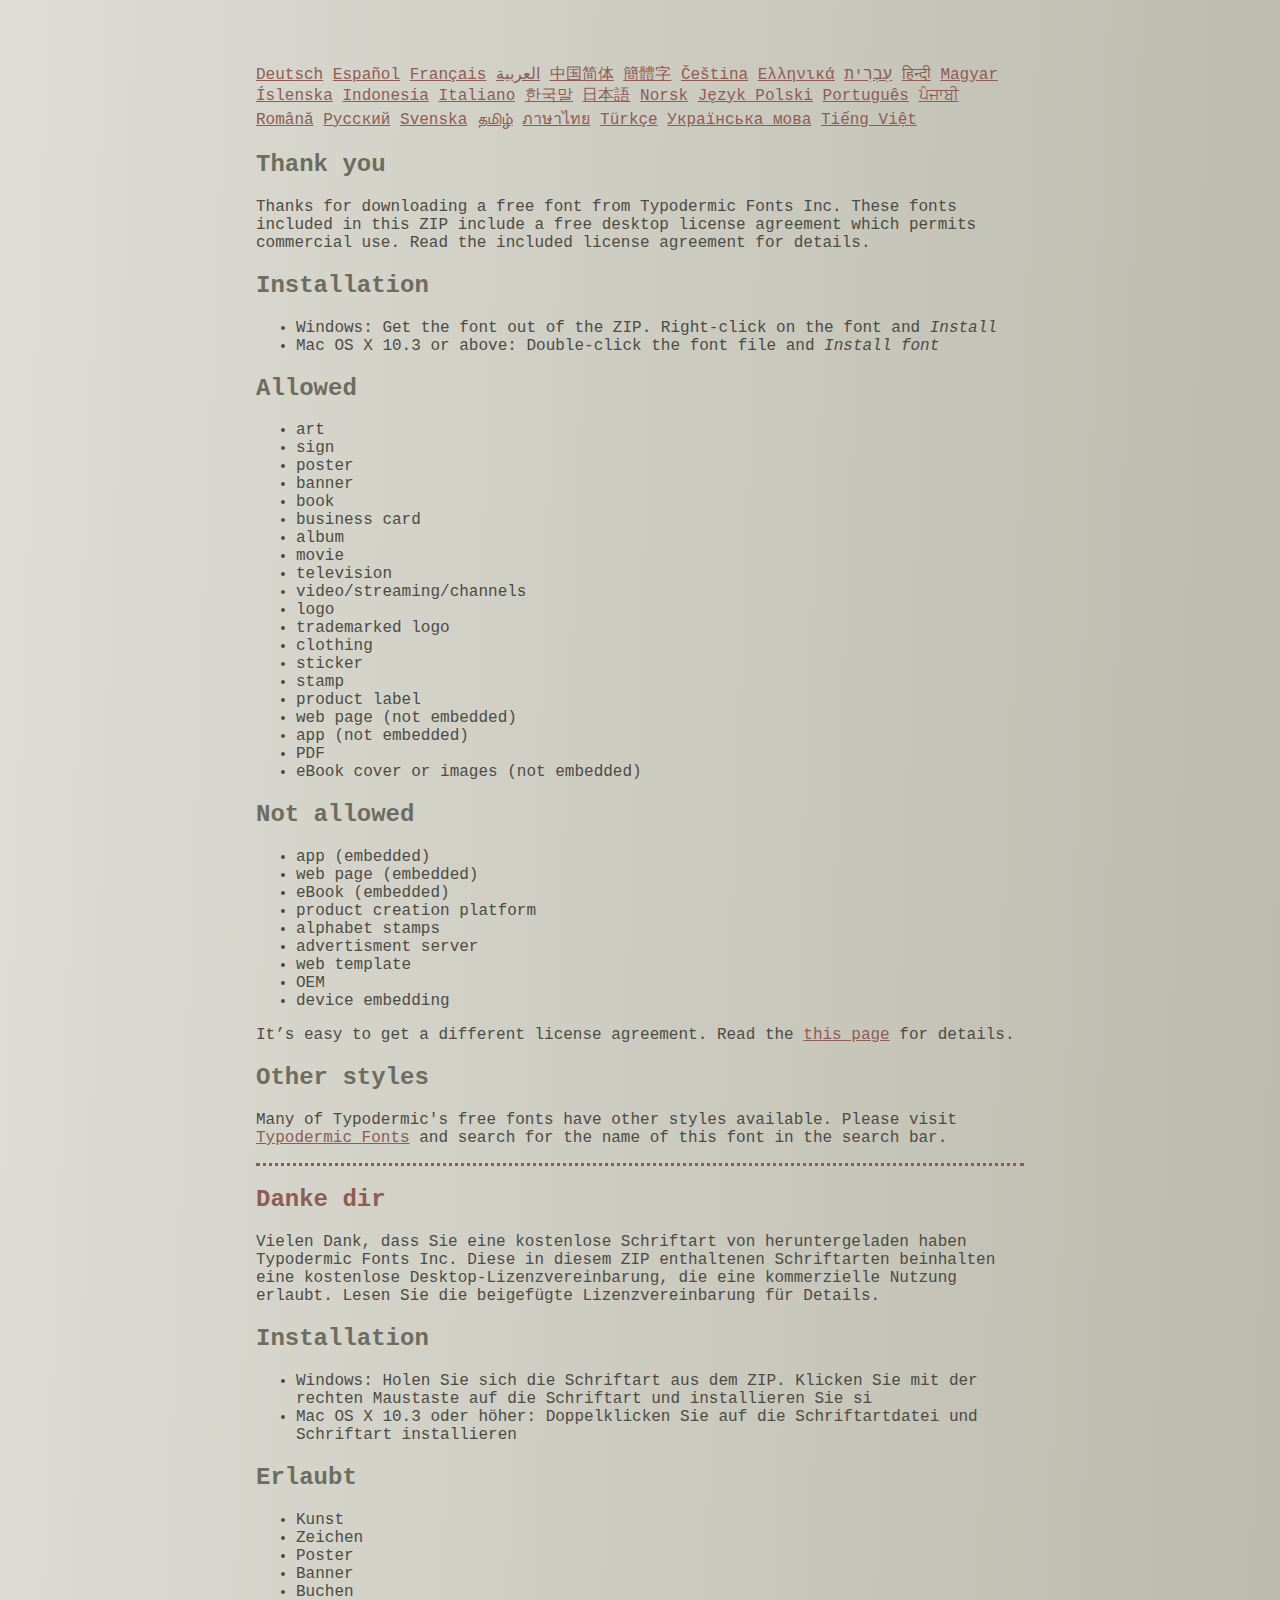
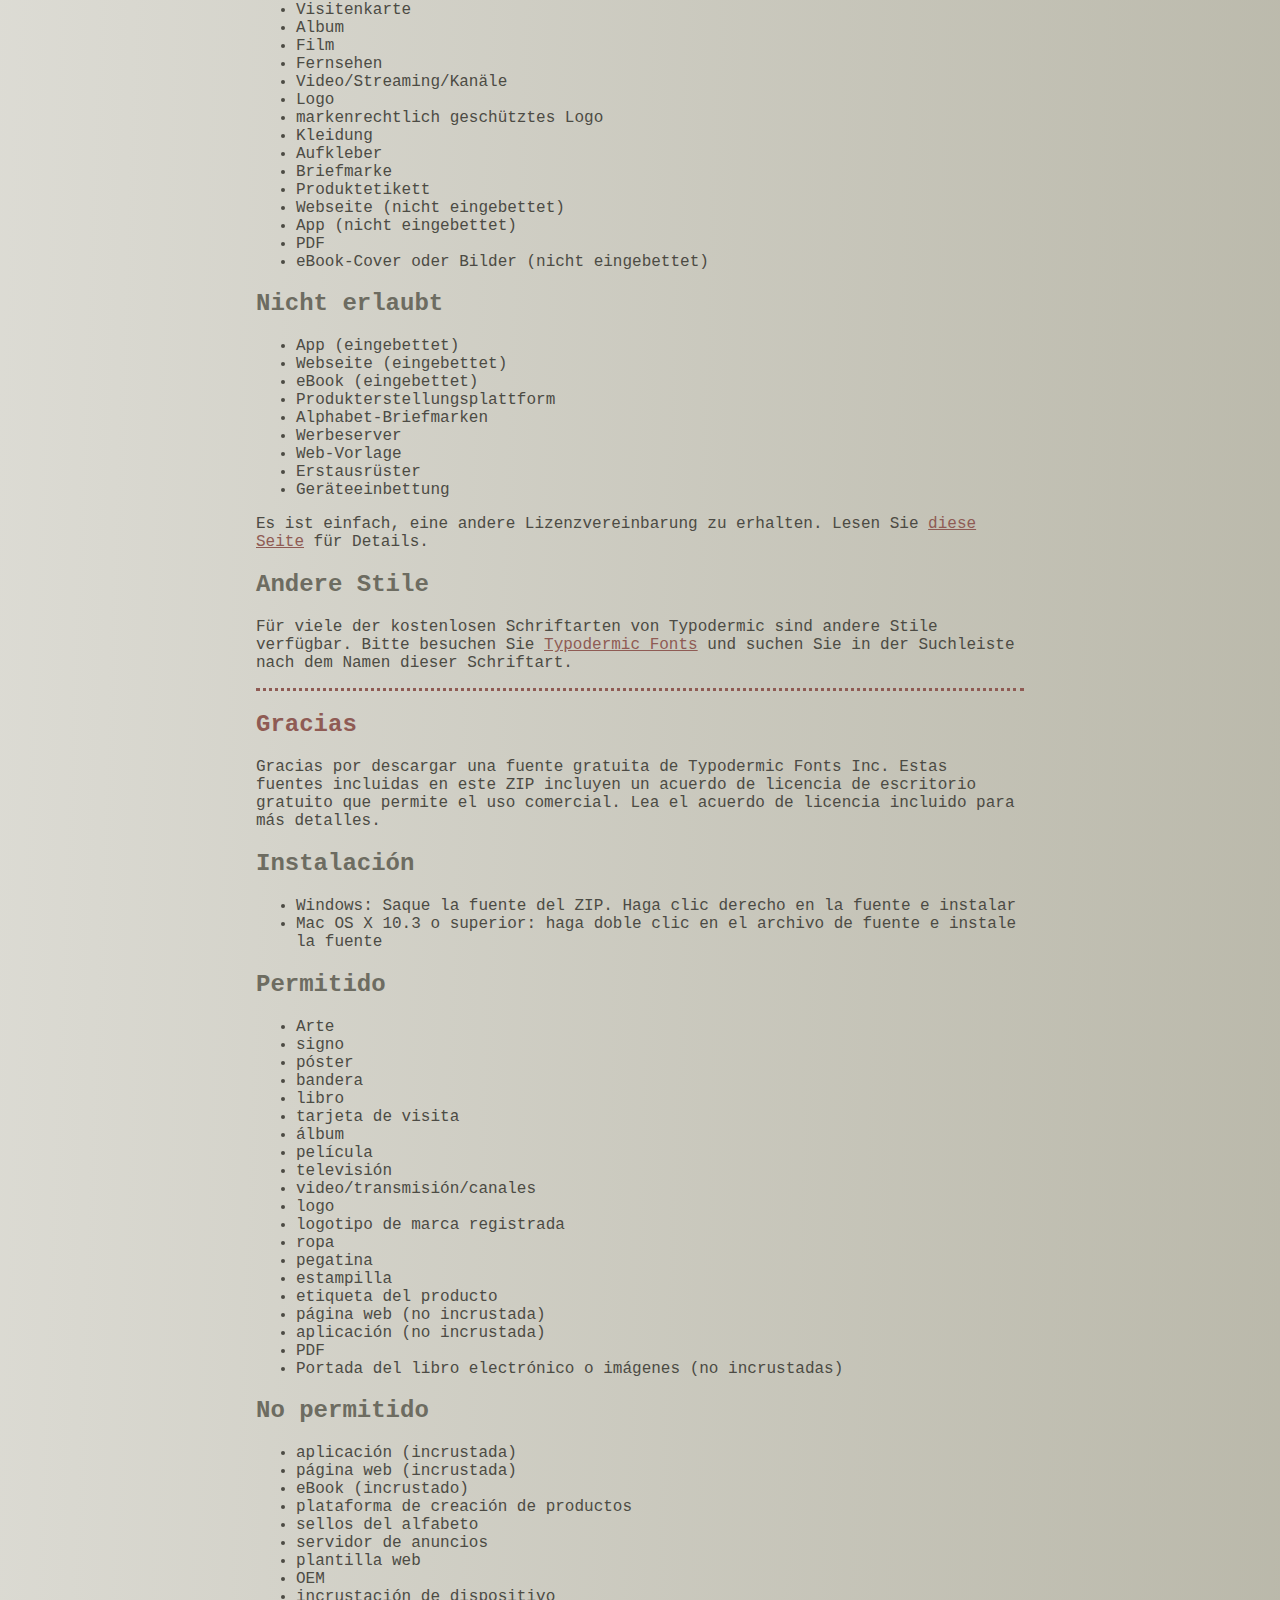
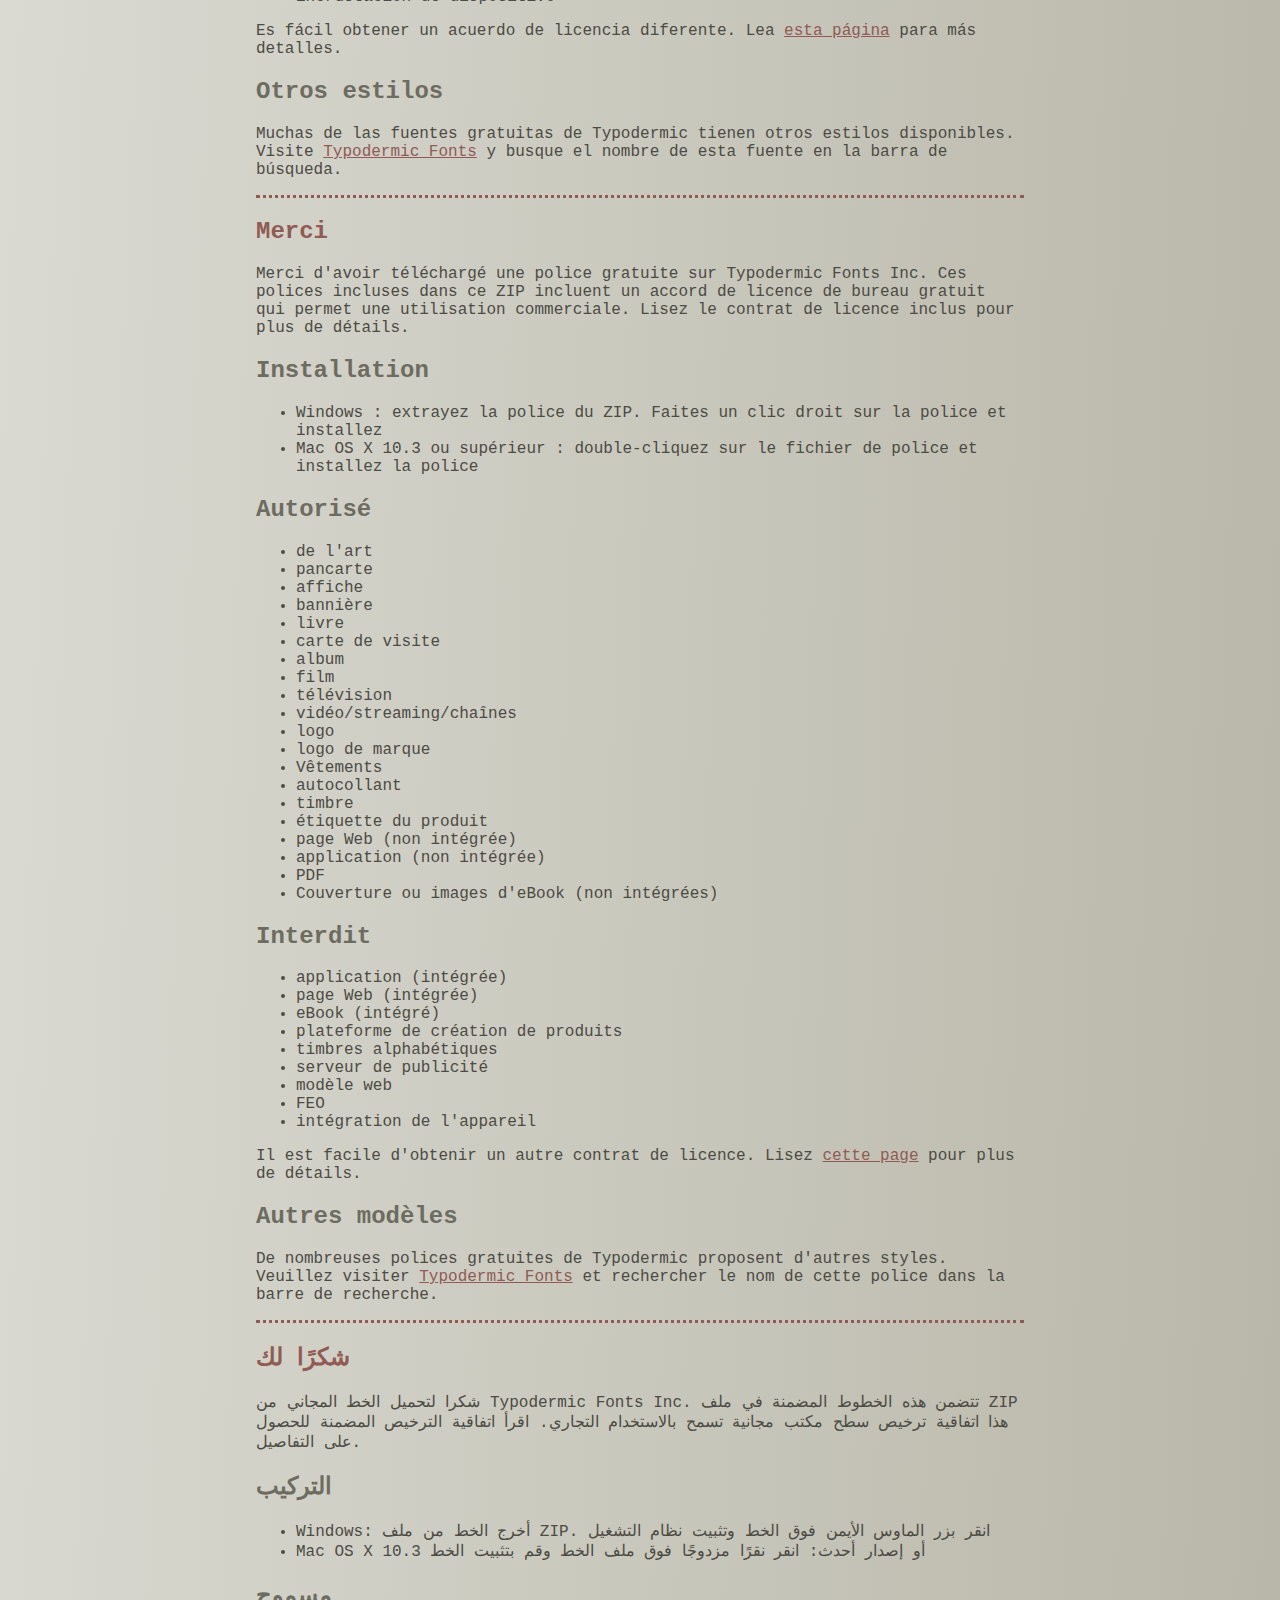
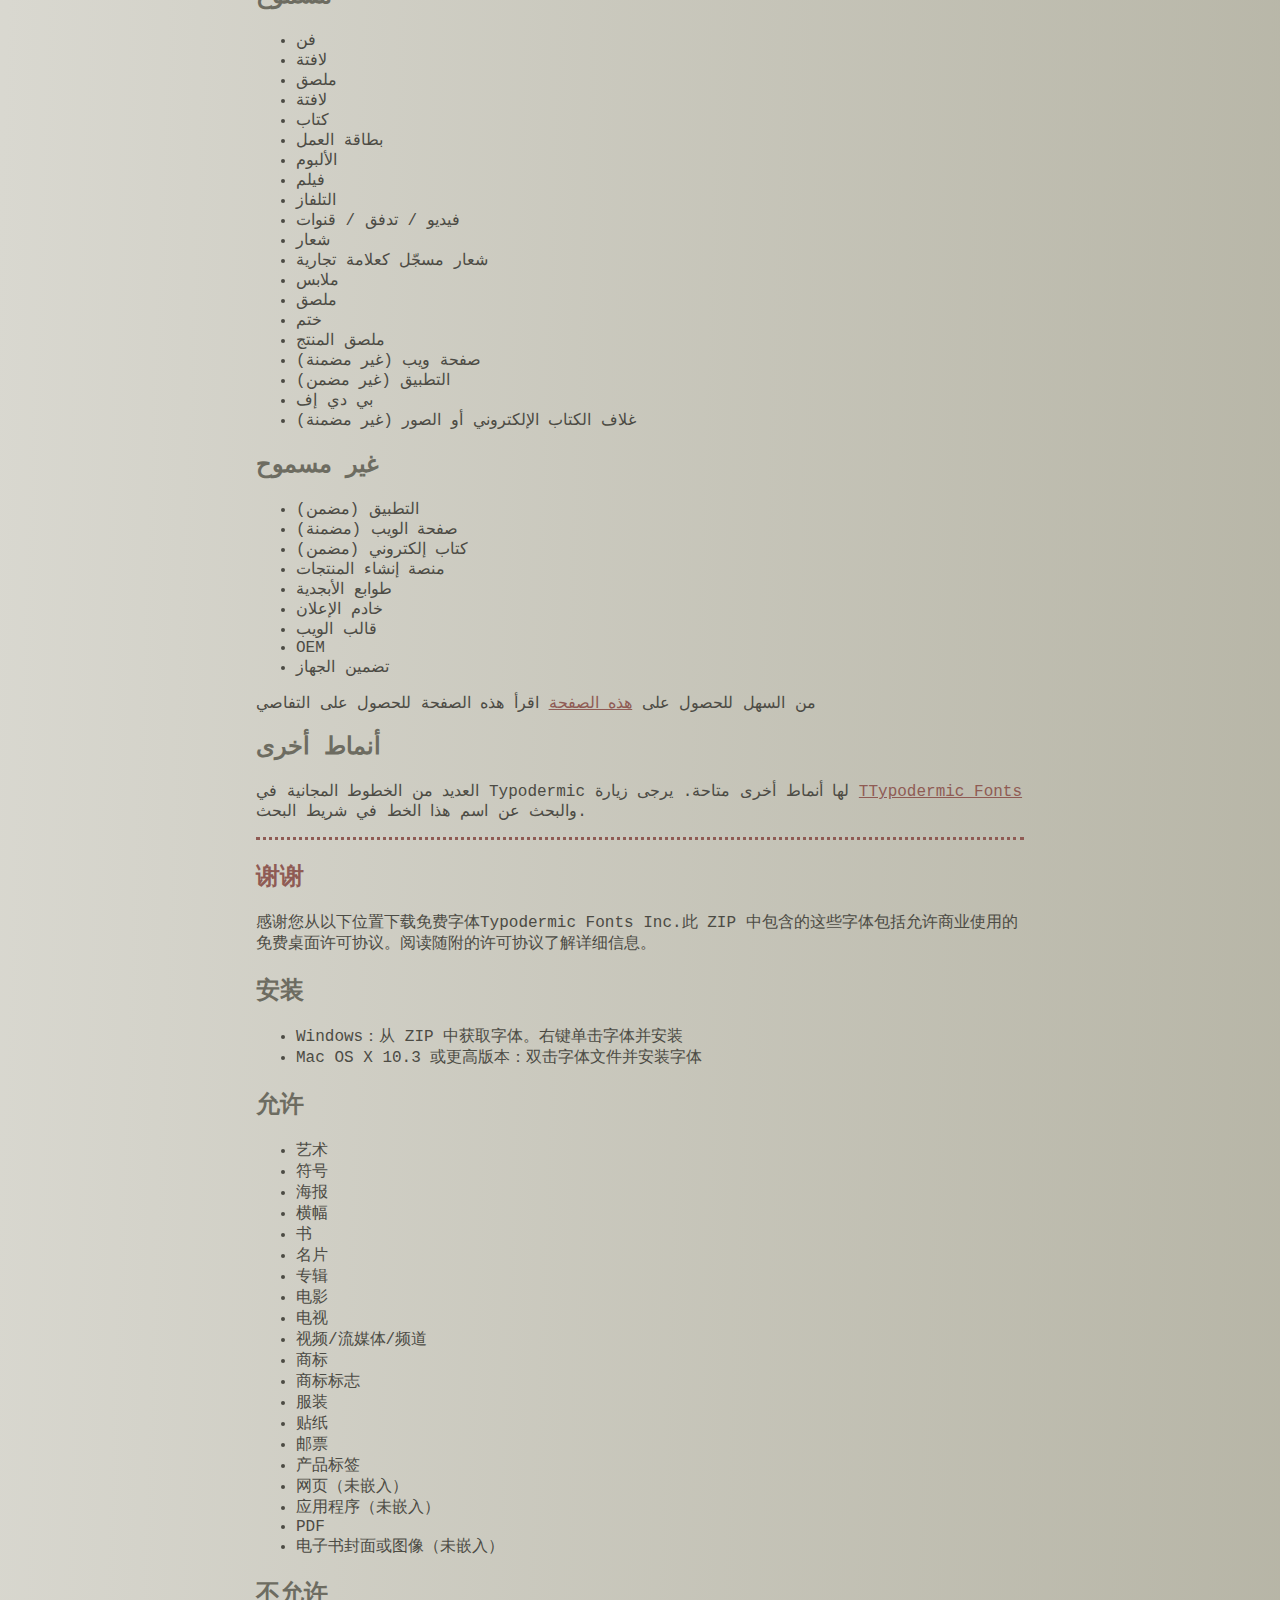
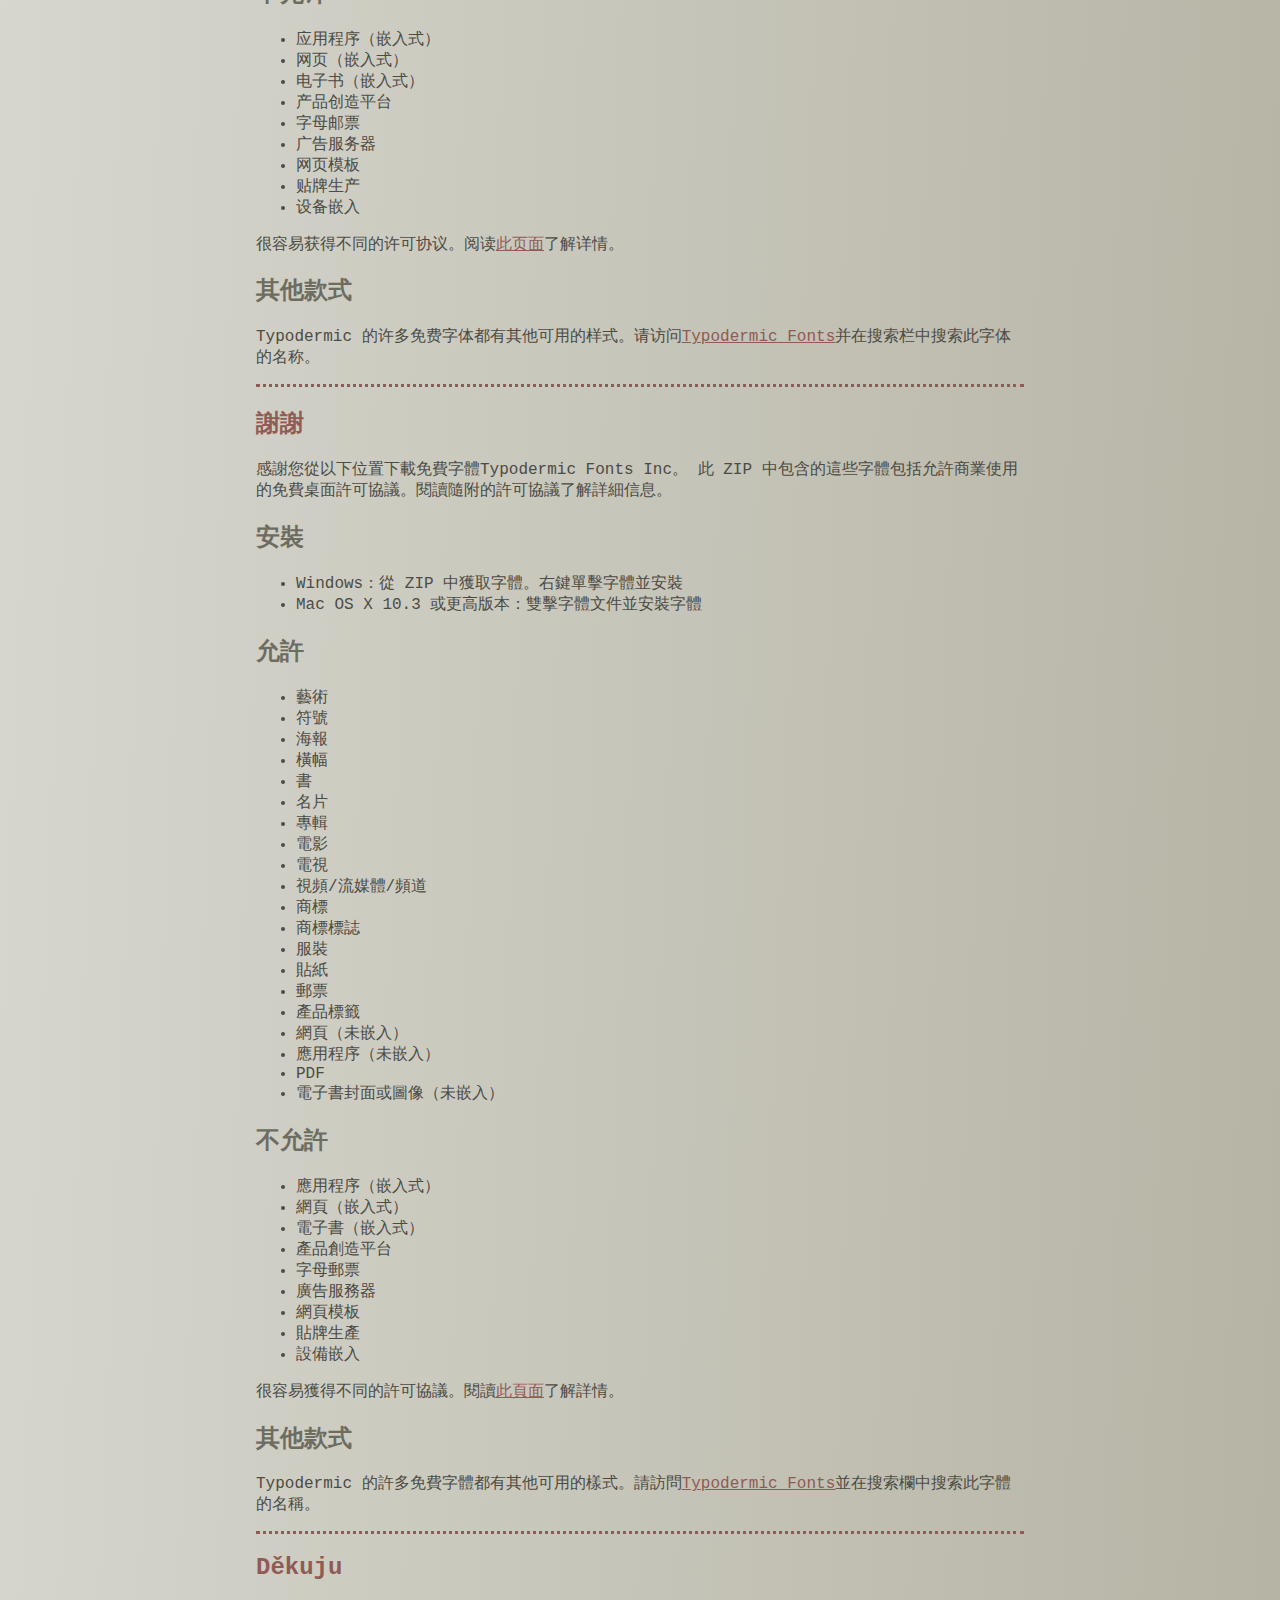
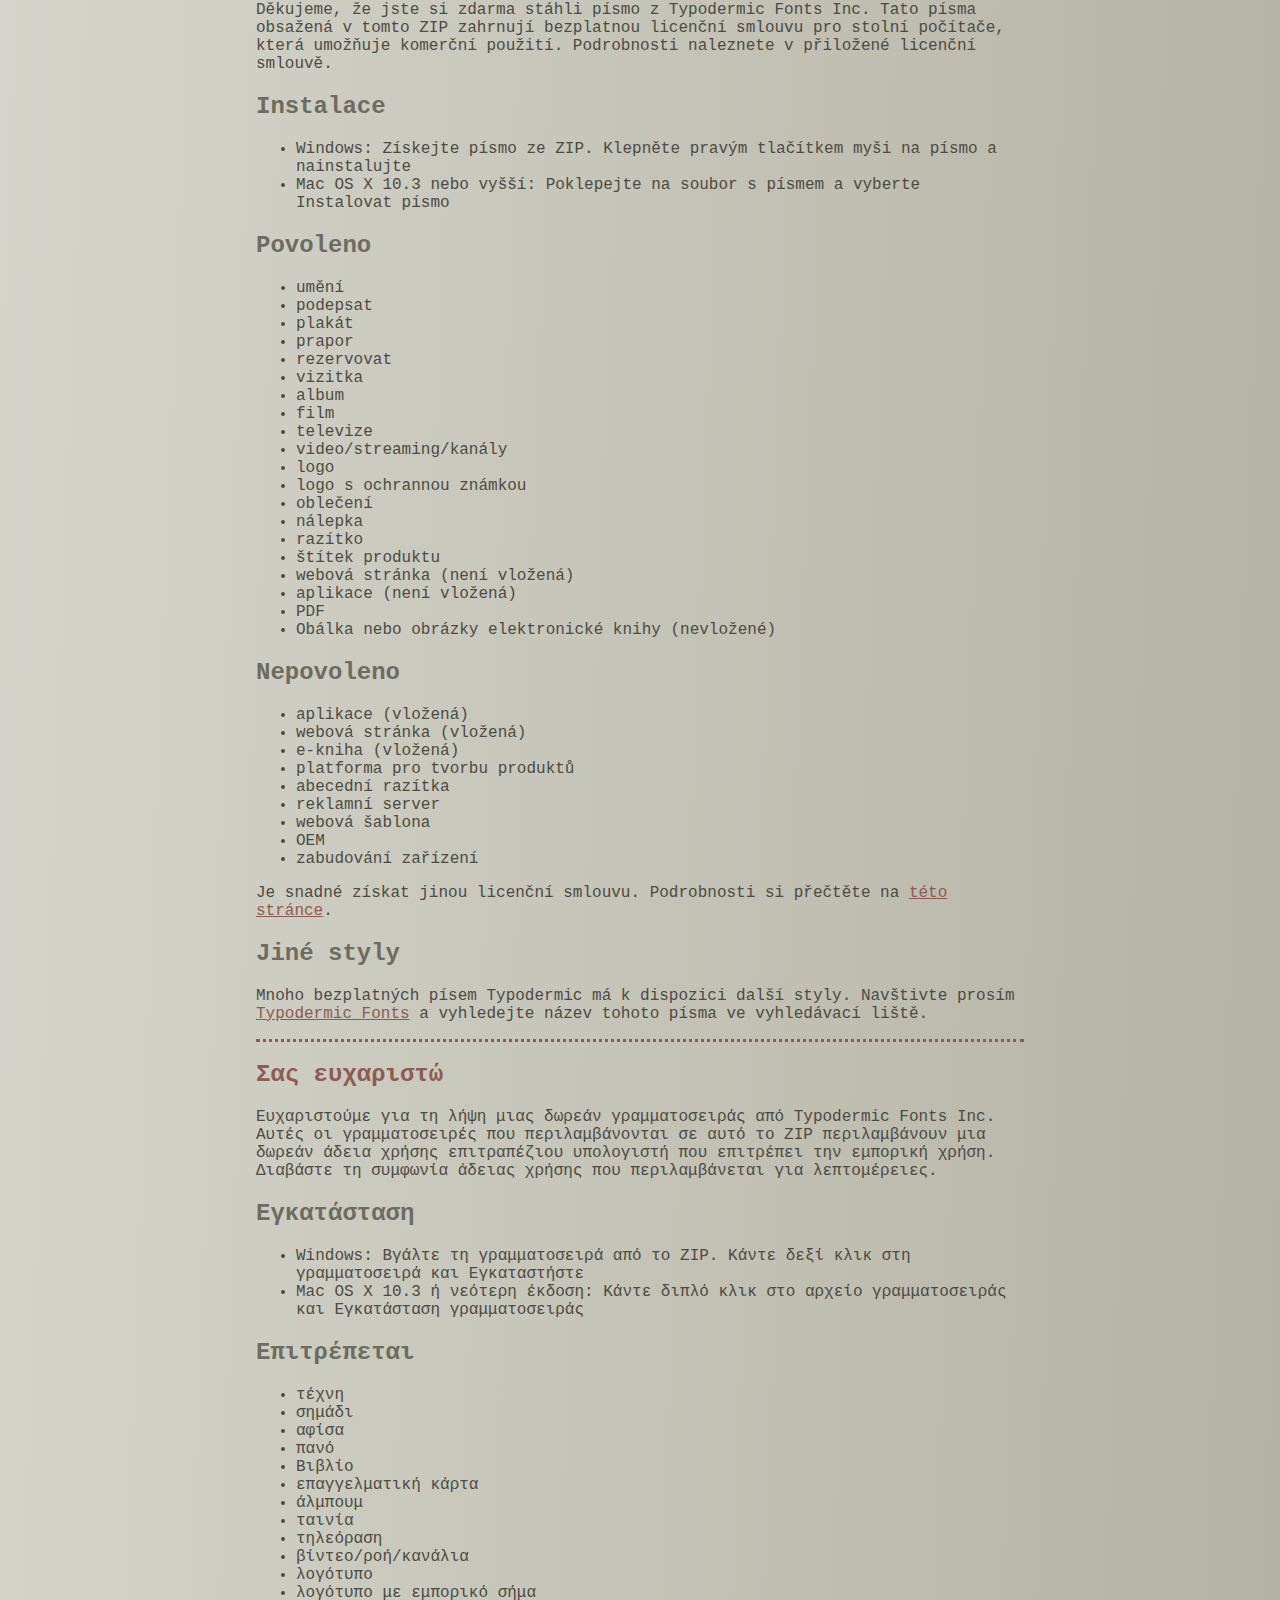
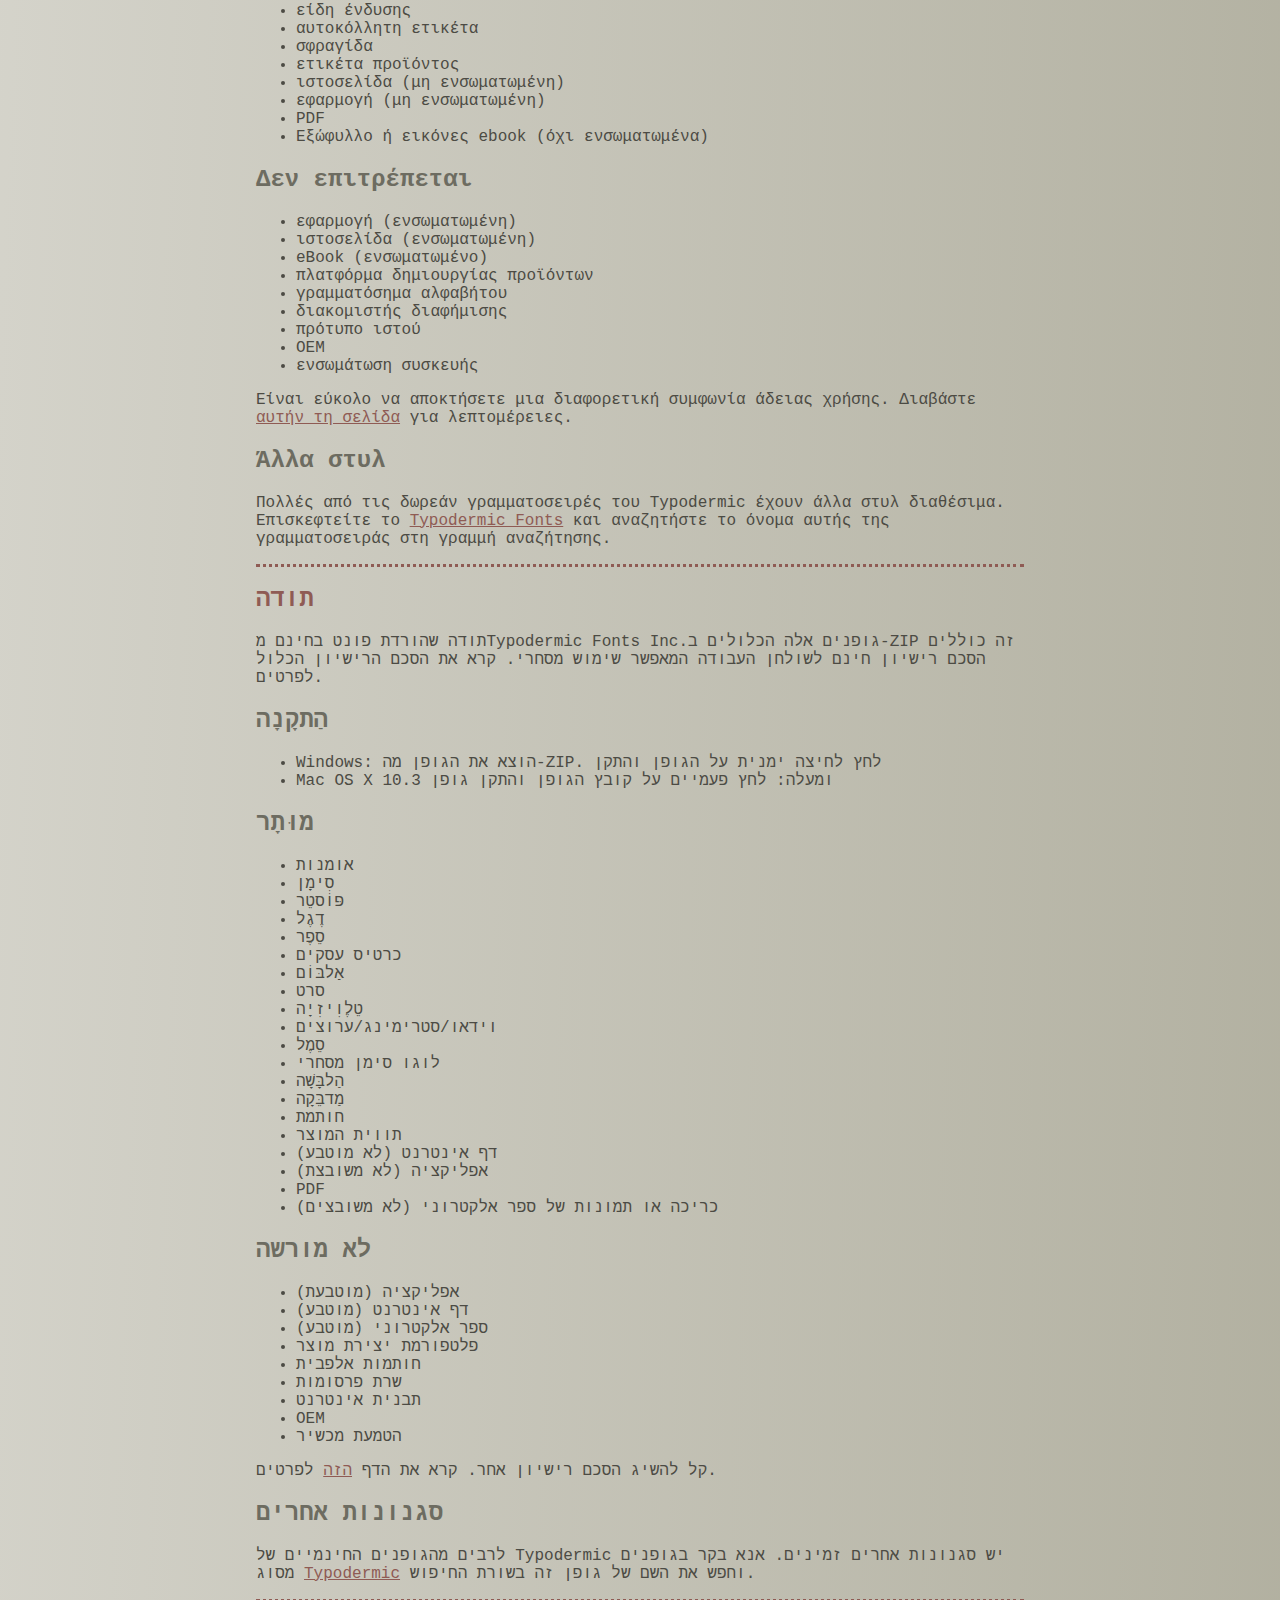
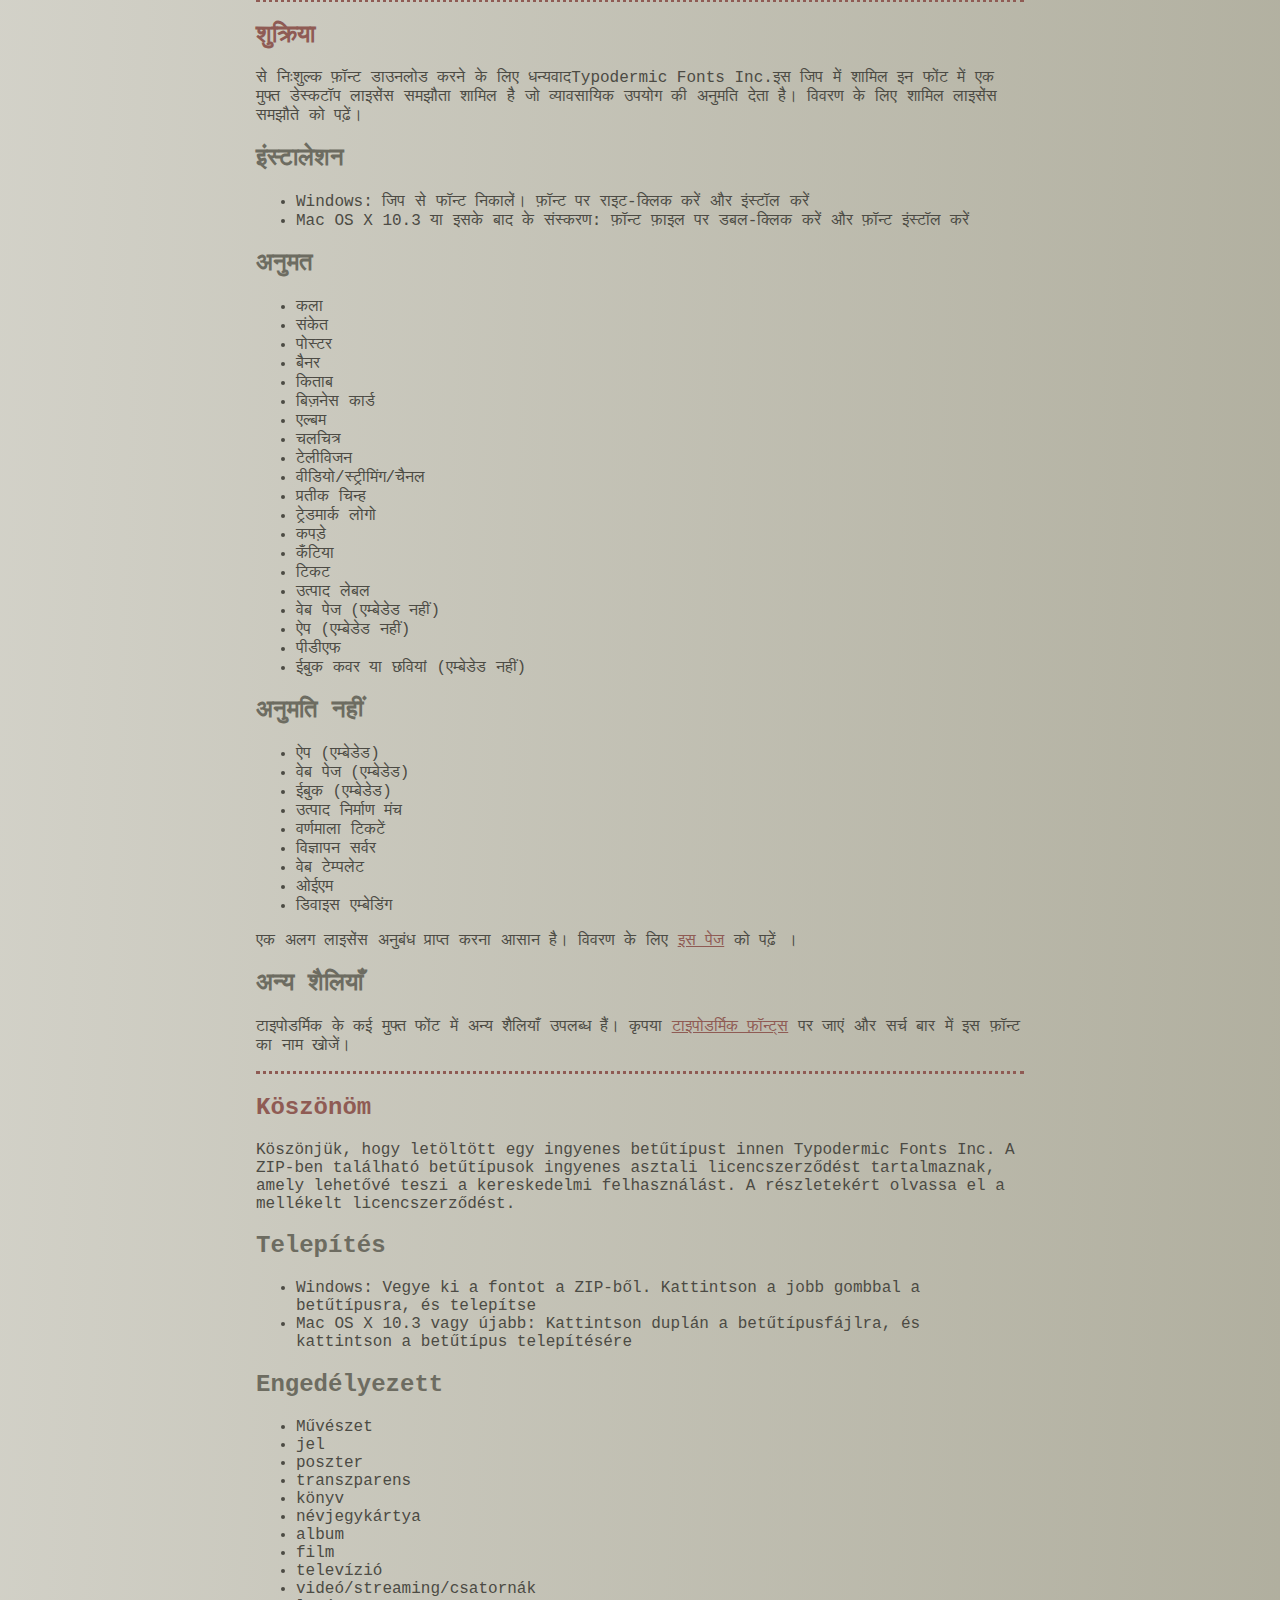
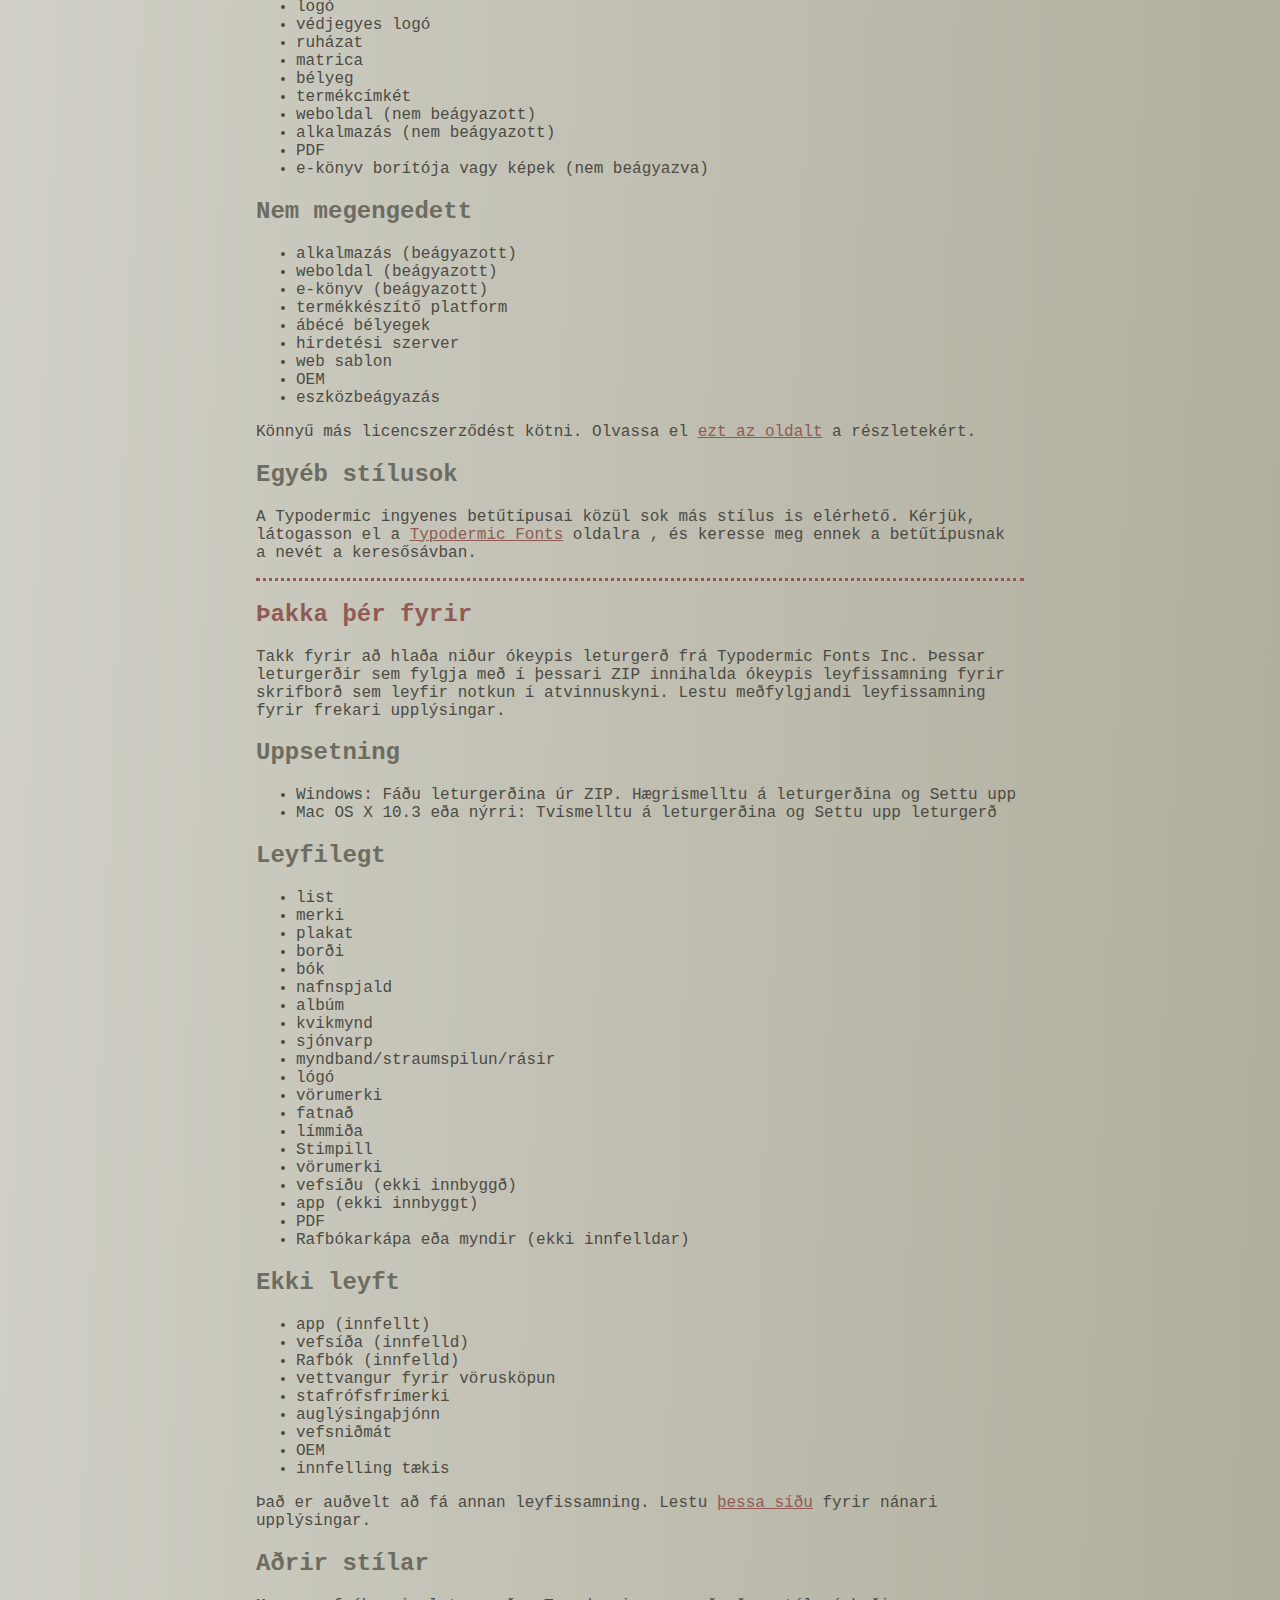
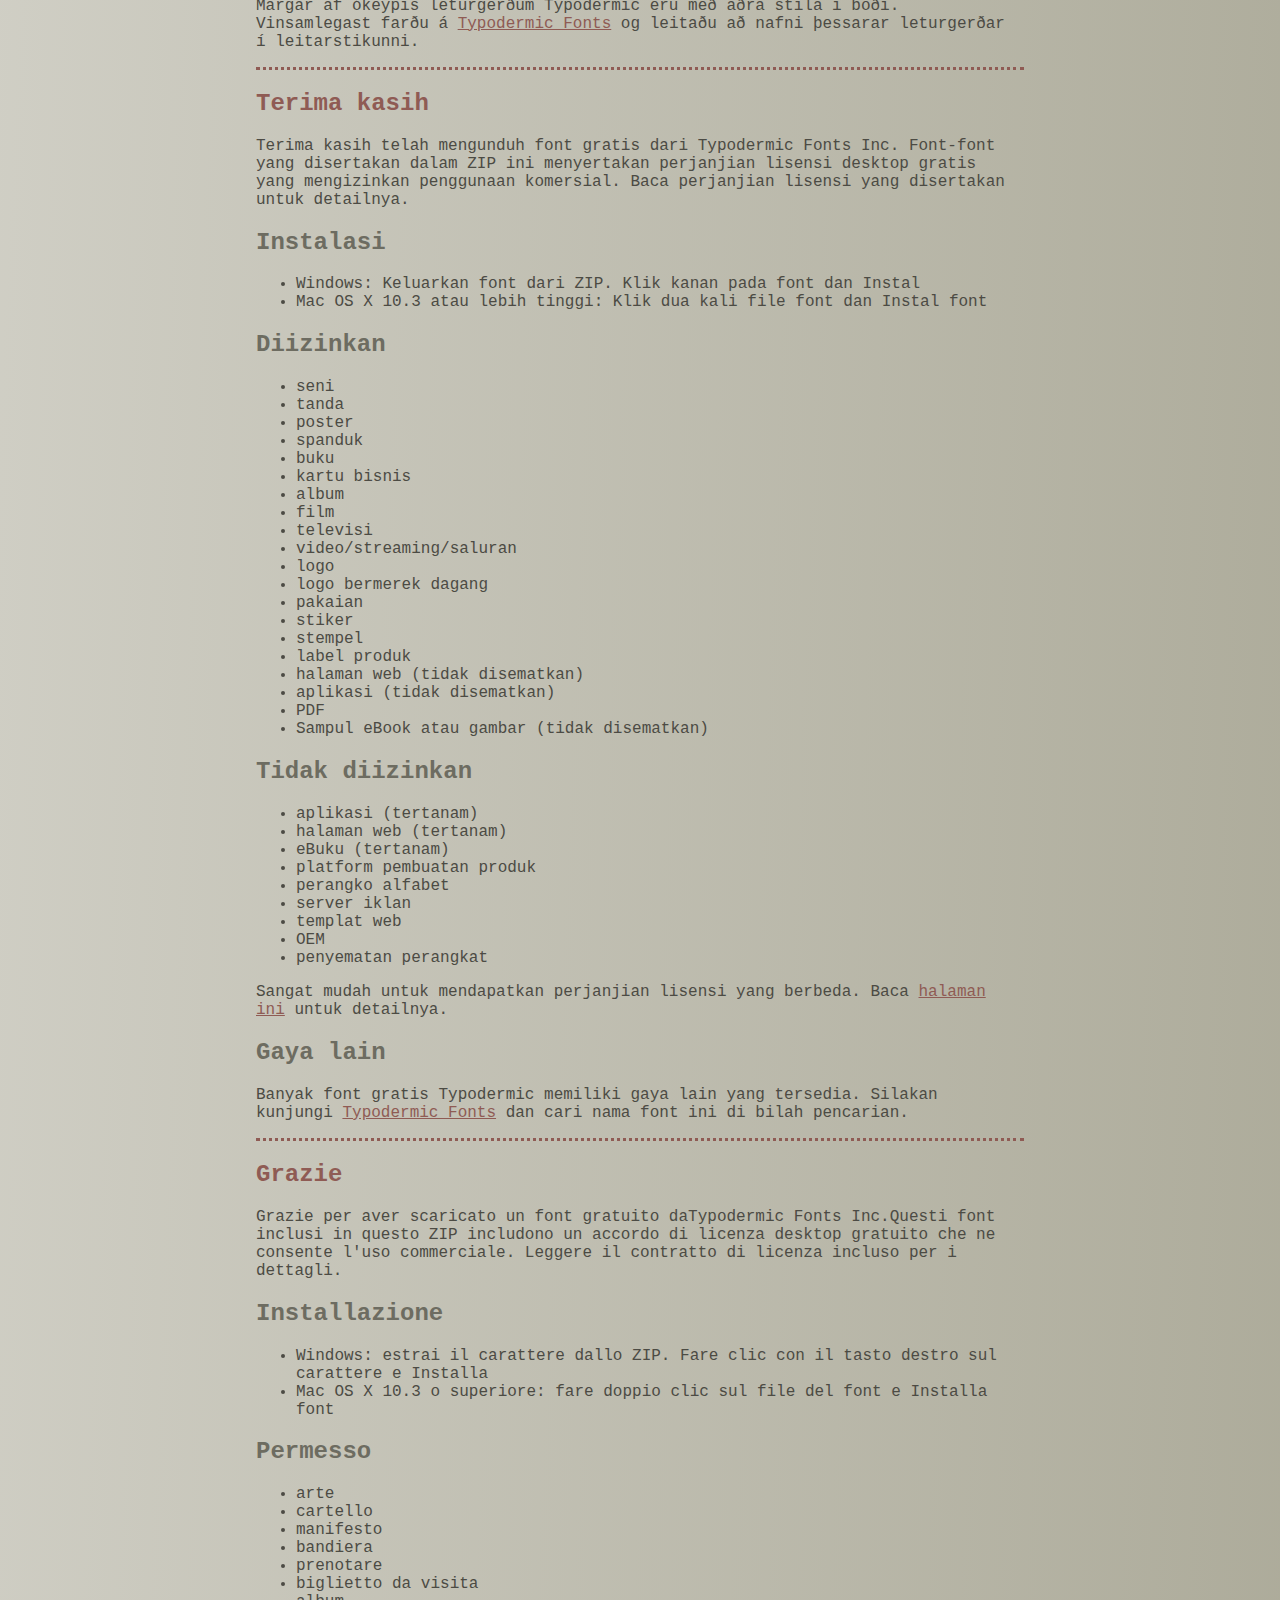
<file: static/chineserock/read-this.html>
<head>
<meta http-equiv="Content-Type" content="text/html; charset=utf-8">
<title>Typodermic Fonts Inc. Free Font Instructions 2023</title>
<style type="text/css">
body {margin:30px 20% 120px 20%; padding:0px; font-family:Consolas, Courier, sans-serif; color:#4c4b44; background-color:#c2c1b3;
/* IE10 Consumer Preview */ 
background-image: -ms-linear-gradient(top left, #DEDDD6 0%, #9D9B87 100%);
/* Mozilla Firefox */ 
background-image: -moz-linear-gradient(top left, #DEDDD6 0%, #9D9B87 100%);
/* Opera */ 
background-image: -o-linear-gradient(top left, #DEDDD6 0%, #9D9B87 100%);
/* Webkit (Safari/Chrome 10) */ 
background-image: -webkit-gradient(linear, left top, right bottom, color-stop(0, #DEDDD6), color-stop(1, #9D9B87));
/* Webkit (Chrome 11+) */ 
background-image: -webkit-linear-gradient(top left, #DEDDD6 0%, #9D9B87 100%);
/* W3C Markup, IE10 Release Preview */ 
background-image: linear-gradient(to bottom right, #DEDDD6 0%, #9D9B87 100%);
	}
h2 {color:#6d6c61;}
a {color:#8f5b54;}
a:hover {color:#ffffff; background-color:#9a998c;}
hr.dotted {border: 0; border-top: 3px dotted #8f5b54;}
</style>
</head>

<body>

<br>

<p translate="no">
<a href="#German">Deutsch</a>
<a href="#Spanish">Español</a>
<a href="#French">Français</a>
<a href="#Arabic">العربية</a>
<a href="#Chinese">中国简体</a>
<a href="#Chinese(trad)">簡體字</a>
<a href="#Czech">Čeština</a>
<a href="#Greek">Ελληνικά</a>
<a href="#Hebrew">עִבְרִית</a>
<a href="#Hindi">हिन्दी</a>
<a href="#Hungarian">Magyar</a>
<a href="#Icelandic">Íslenska</a>
<a href="#Indonesian">Indonesia</a>
<a href="#Italian">Italiano</a>
<a href="#Korean">한국말</a>
<a href="#Japanese">日本語</a>
<a href="#Norwegian">Norsk</a>
<a href="#Polish">Język&nbsp;Polski</a>
<a href="#Portuguese">Português</a>
<a href="#Punjabi">ਪੰਜਾਬੀ</a>
<a href="#Romanian">Română</a>
<a href="#Russian">Русский</a>
<a href="#Swedish">Svenska</a>
<a href="#Tamil">தமிழ்</a>
<a href="#Thai">ภาษาไทย</a>
<a href="#Turkish">Türkçe</a>
<a href="#Ukrainian">Українська&nbsp;мова</a>
<a href="#Vietnamese">Tiếng&nbsp;Việt</a>
</p>

<h2>Thank you</h2>

<p>Thanks for downloading a free font from <span translate="no">Typodermic Fonts Inc.</span> These fonts included in this ZIP include a free desktop license agreement which permits commercial use. Read the included license agreement for details.</p>


<h2>Installation</h2>
<ul><li>Windows: Get the font out of the ZIP. Right-click on the font and <em>Install</em><li>Mac OS X 10.3 or above: Double-click the font file and <em>Install font</em></ul>

<h2>Allowed</h2>

<ul>
<li>art</li>
<li>sign</li>
<li>poster</li>
<li>banner</li>
<li>book</li>
<li>business card</li>
<li>album</li>
<li>movie</li>
<li>television</li>
<li>video/streaming/channels</li>
<li>logo</li>
<li>trademarked logo</li>
<li>clothing</li>
<li>sticker</li>
<li>stamp</li>
<li>product label</li>
<li>web page (not embedded)</li>
<li>app (not embedded)</li>
<li>PDF</li>
<li>eBook cover or images (not embedded)</li>
</ul>

<h2>Not allowed</h2>

<ul>
<li>app (embedded)</li>
<li>web page (embedded)</li>
<li>eBook (embedded)</li>
<li>product creation platform</li>
<li>alphabet stamps</li>
<li>advertisment server</li>
<li>web template</li>
<li>OEM</li>
<li>device embedding</li>
</ul>

<p>It&rsquo;s easy to get a different license agreement. Read the <a href="https://typodermicfonts.com/license/">this page</a> for details. </p>

<h2>Other styles</h2>

<p>Many of Typodermic's free fonts have other styles available. Please visit <a href="https://typodermicfonts.com">Typodermic Fonts</a> and search for the name of this font in the search bar.</p>

<hr class="dotted">

<h2><a id="German">Danke dir</a></h2>

<p>Vielen Dank, dass Sie eine kostenlose Schriftart von heruntergeladen haben Typodermic Fonts Inc. Diese in diesem ZIP enthaltenen Schriftarten beinhalten eine kostenlose Desktop-Lizenzvereinbarung, die eine kommerzielle Nutzung erlaubt. Lesen Sie die beigefügte Lizenzvereinbarung für Details.</p>


<h2>Installation</h2>
<ul><li>Windows: Holen Sie sich die Schriftart aus dem ZIP. Klicken Sie mit der rechten Maustaste auf die Schriftart und installieren Sie si<li>Mac OS X 10.3 oder höher: Doppelklicken Sie auf die Schriftartdatei und Schriftart installieren </ul>

<h2>Erlaubt</h2>

<ul>
<li>Kunst</li>
<li>Zeichen</li>
<li>Poster</li>
<li>Banner</li>
<li>Buchen</li>
<li>Visitenkarte</li>
<li>Album</li>
<li>Film</li>
<li>Fernsehen</li>
<li>Video/Streaming/Kanäle</li>
<li>Logo</li>
<li>markenrechtlich geschütztes Logo</li>
<li>Kleidung</li>
<li>Aufkleber</li>
<li>Briefmarke</li>
<li>Produktetikett</li>
<li>Webseite (nicht eingebettet)</li>
<li>App (nicht eingebettet)</li>
<li>PDF</li>
<li>eBook-Cover oder Bilder (nicht eingebettet)</li>
</ul>

<h2>Nicht erlaubt</h2>

<ul>
<li>App (eingebettet)</li>
<li>Webseite (eingebettet)</li>
<li>eBook (eingebettet)</li>
<li>Produkterstellungsplattform</li>
<li>Alphabet-Briefmarken</li>
<li>Werbeserver</li>
<li>Web-Vorlage</li>
<li>Erstausrüster</li>
<li>Geräteeinbettung</li>
</ul>

<p>Es ist einfach, eine andere Lizenzvereinbarung zu erhalten. Lesen Sie <a href="https://typodermicfonts.com/license/">diese Seite</a> für Details.</p>

<h2>Andere Stile</h2>

<p>Für viele der kostenlosen Schriftarten von Typodermic sind andere Stile verfügbar. Bitte besuchen Sie <a href="https://typodermicfonts.com">Typodermic Fonts</a> und suchen Sie in der Suchleiste nach dem Namen dieser Schriftart.</p>


<hr class="dotted">

<h2><a id="Spanish">Gracias</a></h2>

<p>Gracias por descargar una fuente gratuita de Typodermic Fonts Inc. Estas fuentes incluidas en este ZIP incluyen un acuerdo de licencia de escritorio gratuito que permite el uso comercial. Lea el acuerdo de licencia incluido para más detalles.</p>


<h2>Instalación</h2>
<ul><li>Windows: Saque la fuente del ZIP. Haga clic derecho en la fuente e instalar <li>Mac OS X 10.3 o superior: haga doble clic en el archivo de fuente e instale la fuente</ul>

<h2>Permitido</h2>

<ul>
<li>Arte</li>
<li>signo</li>
<li>póster</li>
<li>bandera</li>
<li>libro</li>
<li>tarjeta de visita</li>
<li>álbum</li>
<li>película</li>
<li>televisión</li>
<li>video/transmisión/canales</li>
<li>logo</li>
<li>logotipo de marca registrada</li>
<li>ropa</li>
<li>pegatina</li>
<li>estampilla</li>
<li>etiqueta del producto</li>
<li>página web (no incrustada)</li>
<li>aplicación (no incrustada)</li>
<li>PDF</li>
<li>Portada del libro electrónico o imágenes (no incrustadas)</li>
</ul>


<h2>No permitido</h2>

<ul>
<li>aplicación (incrustada)</li>
<li>página web (incrustada)</li>
<li>eBook (incrustado)</li>
<li>plataforma de creación de productos</li>
<li>sellos del alfabeto</li>
<li>servidor de anuncios</li>
<li>plantilla web</li>
<li>OEM</li>
<li>incrustación de dispositivo</li>
</ul>

<p>Es fácil obtener un acuerdo de licencia diferente. Lea <a href="https://typodermicfonts.com/license/">esta página</a> para más detalles.</p>

<h2>Otros estilos</h2>

<p>Muchas de las fuentes gratuitas de Typodermic tienen otros estilos disponibles. Visite  <a href="https://typodermicfonts.com">Typodermic Fonts</a> y busque el nombre de esta fuente en la barra de búsqueda.</p>


<hr class="dotted">

<h2><a id="French">Merci</a></h2>

<p>Merci d'avoir téléchargé une police gratuite sur Typodermic Fonts Inc. Ces polices incluses dans ce ZIP incluent un accord de licence de bureau gratuit qui permet une utilisation commerciale. Lisez le contrat de licence inclus pour plus de détails.</p>


<h2>Installation</h2>
<ul><li>Windows : extrayez la police du ZIP. Faites un clic droit sur la police et installez<li>Mac OS X 10.3 ou supérieur : double-cliquez sur le fichier de police et installez la police</ul>
  



<h2>Autorisé</h2>

<ul>
<li>de l'art</li>
<li>pancarte</li>
<li>affiche</li>
<li>bannière</li>
<li>livre</li>
<li>carte de visite</li>
<li>album</li>
<li>film</li>
<li>télévision</li>
<li>vidéo/streaming/chaînes</li>
<li>logo</li>
<li>logo de marque</li>
<li>Vêtements</li>
<li>autocollant</li>
<li>timbre</li>
<li>étiquette du produit</li>
<li>page Web (non intégrée)</li>
<li>application (non intégrée)</li>
<li>PDF</li>
<li>Couverture ou images d'eBook (non intégrées)</li>
</ul>
 


<h2>Interdit</h2>

<ul>
<li>application (intégrée)</li>
<li>page Web (intégrée)</li>
<li>eBook (intégré)</li>
<li>plateforme de création de produits</li>
<li>timbres alphabétiques</li>
<li>serveur de publicité</li>
<li>modèle web</li>
<li>FEO</li>
<li>intégration de l'appareil</li>
</ul>

<p>Il est facile d'obtenir un autre contrat de licence. Lisez  <a href="https://typodermicfonts.com/license/">cette page</a> pour plus de détails.</p>

<h2>Autres modèles</h2>

<p>De nombreuses polices gratuites de Typodermic proposent d'autres styles. Veuillez visiter  <a href="https://typodermicfonts.com">Typodermic Fonts</a> et rechercher le nom de cette police dans la barre de recherche.</p>


<hr class="dotted">

<h2><a id="Arabic">شكرًا لك</a></h2>

<p>

شكرا لتحميل الخط المجاني من Typodermic Fonts Inc. تتضمن هذه الخطوط المضمنة في ملف ZIP هذا اتفاقية ترخيص سطح مكتب مجانية تسمح بالاستخدام التجاري. اقرأ اتفاقية الترخيص المضمنة للحصول على التفاصيل.</p>


<h2>التركيب</h2>
<ul><li>Windows: أخرج الخط من ملف ZIP. انقر بزر الماوس الأيمن فوق الخط وتثبيت
    نظام التشغيل <li>Mac OS X 10.3 أو إصدار أحدث: انقر نقرًا مزدوجًا فوق ملف الخط وقم بتثبيت الخط</em></ul>

<h2>مسموح</h2>

<ul>
<li>فن</li>
<li>لافتة</li>
<li>ملصق</li>
<li>لافتة</li>
<li>كتاب</li>
<li>بطاقة العمل</li>
<li>الألبوم</li>
<li>فيلم</li>
<li>التلفاز</li>
<li>فيديو / تدفق / قنوات</li>
<li>شعار</li>
<li>شعار مسجّل كعلامة تجارية</li>
<li>ملابس</li>
<li>ملصق</li>
<li>ختم</li>
<li>ملصق المنتج</li>
<li>صفحة ويب (غير مضمنة)</li>
<li>التطبيق (غير مضمن)</li>
<li>بي دي إف</li>
<li>غلاف الكتاب الإلكتروني أو الصور (غير مضمنة)</li>
</ul>

<h2>غير مسموح</h2>

<ul>
<li>التطبيق (مضمن)</li>
<li>صفحة الويب (مضمنة)</li>
<li>كتاب إلكتروني (مضمن)</li>
<li>منصة إنشاء المنتجات</li>
<li>طوابع الأبجدية</li>
<li>خادم الإعلان</li>
<li>قالب الويب</li>
<li>OEM</li>
<li>تضمين الجهاز</li>
</ul>

<p>من السهل  للحصول على <a href="https://typodermicfonts.com/license/">هذه الصفحة</a>  اقرأ هذه الصفحة للحصول على التفاصي</p>


<h2>أنماط أخرى</h2>

<p>العديد من الخطوط المجانية في Typodermic لها أنماط أخرى متاحة. يرجى زيارة <a href="https://typodermicfonts.com">TTypodermic Fonts</a> والبحث عن اسم هذا الخط في شريط البحث.</p>


<hr class="dotted">

<h2><a id="Chinese">谢谢</a></h2>

<p>感谢您从以下位置下载免费字体Typodermic Fonts Inc.此 ZIP 中包含的这些字体包括允许商业使用的免费桌面许可协议。阅读随附的许可协议了解详细信息。</p>


<h2>安装</h2>
<ul><li>Windows：从 ZIP 中获取字体。右键单击字体并安装<li>Mac OS X 10.3 或更高版本：双击字体文件并安装字体 </ul>

<h2>允许</h2>





<ul>
<li>艺术</li>
<li>符号</li>
<li>海报</li>
<li>横幅</li>
<li>书</li>
<li>名片</li>
<li>专辑</li>
<li>电影</li>
<li>电视</li>
<li>视频/流媒体/频道</li>
<li>商标</li>
<li>商标标志</li>
<li>服装</li>
<li>贴纸</li>
<li>邮票</li>
<li>产品标签</li>
<li>网页（未嵌入）</li>
<li>应用程序（未嵌入）</li>
<li>PDF</li>
<li>电子书封面或图像（未嵌入）</li>
</ul>

<h2>不允许</h2>

<ul>
<li>应用程序（嵌入式）</li>
<li>网页（嵌入式）</li>
<li>电子书（嵌入式）</li>
<li>产品创造平台</li>
<li>字母邮票</li>
<li>广告服务器</li>
<li>网页模板</li>
<li>贴牌生产</li>
<li>设备嵌入</li>
</ul>

<p>很容易获得不同的许可协议。阅读<a href="https://typodermicfonts.com/license/">此页面</a>了解详情。</p>

<h2>其他款式</h2>

<p>Typodermic 的许多免费字体都有其他可用的样式。请访问<a href="https://typodermicfonts.com">Typodermic Fonts</a>并在搜索栏中搜索此字体的名称。</p>


<hr class="dotted">

<h2><a id="Chinese(trad)">謝謝</a></h2>

<p>感謝您從以下位置下載免費字體Typodermic Fonts Inc。 此 ZIP 中包含的這些字體包括允許商業使用的免費桌面許可協議。閱讀隨附的許可協議了解詳細信息。</p>


<h2>安裝</h2>
<ul><li>Windows：從 ZIP 中獲取字體。右鍵單擊字體並安裝<li>Mac OS X 10.3 或更高版本：雙擊字體文件並安裝字體 </ul>

<h2>允許</h2>

<ul>
<li>藝術</li>
<li>符號</li>
<li>海報</li>
<li>橫幅</li>
<li>書</li>
<li>名片</li>
<li>專輯</li>
<li>電影</li>
<li>電視</li>
<li>視頻/流媒體/頻道</li>
<li>商標</li>
<li>商標標誌</li>
<li>服裝</li>
<li>貼紙</li>
<li>郵票</li>
<li>產品標籤</li>
<li>網頁（未嵌入）</li>
<li>應用程序（未嵌入）</li>
<li>PDF</li>
<li>電子書封面或圖像（未嵌入）</li>


</ul>

<h2>不允許</h2>

<ul>
<li>應用程序（嵌入式）</li>
<li>網頁（嵌入式）</li>
<li>電子書（嵌入式）</li>
<li>產品創造平台</li>
<li>字母郵票</li>
<li>廣告服務器</li>
<li>網頁模板</li>
<li>貼牌生產</li>
<li>設備嵌入</li>
</ul>

<p>很容易獲得不同的許可協議。閱讀<a href="https://typodermicfonts.com/license/">此頁面</a>了解詳情。</p>

<h2>其他款式</h2>

<p>Typodermic 的許多免費字體都有其他可用的樣式。請訪問<a href="https://typodermicfonts.com">Typodermic Fonts</a>並在搜索欄中搜索此字體的名稱。</p>


<hr class="dotted">

<h2><a id="Czech">Děkuju</a></h2>

<p>Děkujeme, že jste si zdarma stáhli písmo z Typodermic Fonts Inc. Tato písma obsažená v tomto ZIP zahrnují bezplatnou licenční smlouvu pro stolní počítače, která umožňuje komerční použití. Podrobnosti naleznete v přiložené licenční smlouvě.</p>


<h2>Instalace</h2>
<ul><li>Windows: Získejte písmo ze ZIP. Klepněte pravým tlačítkem myši na písmo a nainstalujte <li>Mac OS X 10.3 nebo vyšší: Poklepejte na soubor s písmem a vyberte Instalovat písmo </ul>

<h2>Povoleno</h2>

<ul>
<li>umění</li>
<li>podepsat</li>
<li>plakát</li>
<li>prapor</li>
<li>rezervovat</li>
<li>vizitka</li>
<li>album</li>
<li>film</li>
<li>televize</li>
<li>video/streaming/kanály</li>
<li>logo</li>
<li>logo s ochrannou známkou</li>
<li>oblečení</li>
<li>nálepka</li>
<li>razítko</li>
<li>štítek produktu</li>
<li>webová stránka (není vložená)</li>
<li>aplikace (není vložená)</li>
<li>PDF</li>
<li>Obálka nebo obrázky elektronické knihy (nevložené)</li>
</ul>

<h2>Nepovoleno</h2>

<ul>
<li>aplikace (vložená)</li>
<li>webová stránka (vložená)</li>
<li>e-kniha (vložená)</li>
<li>platforma pro tvorbu produktů</li>
<li>abecední razítka</li>
<li>reklamní server</li>
<li>webová šablona</li>
<li>OEM</li>
<li>zabudování zařízení</li>
</ul>

<p>Je snadné získat jinou licenční smlouvu. Podrobnosti si přečtěte na <a href="https://typodermicfonts.com/license/">této stránce</a>.

<h2>Jiné styly</h2>

<p>Mnoho bezplatných písem Typodermic má k dispozici další styly. Navštivte prosím <a href="https://typodermicfonts.com">Typodermic Fonts</a> a vyhledejte název tohoto písma ve vyhledávací liště.</p>

<hr class="dotted">

<h2><a id="Greek">Σας ευχαριστώ</a></h2>

<p>Ευχαριστούμε για τη λήψη μιας δωρεάν γραμματοσειράς από Typodermic Fonts Inc. Αυτές οι γραμματοσειρές που περιλαμβάνονται σε αυτό το ZIP περιλαμβάνουν μια δωρεάν άδεια χρήσης επιτραπέζιου υπολογιστή που επιτρέπει την εμπορική χρήση. Διαβάστε τη συμφωνία άδειας χρήσης που περιλαμβάνεται για λεπτομέρειες.</p>


<h2>Εγκατάσταση</h2>
<ul><li>Windows: Βγάλτε τη γραμματοσειρά από το ZIP. Κάντε δεξί κλικ στη γραμματοσειρά και Εγκαταστήστε <li>Mac OS X 10.3 ή νεότερη έκδοση: Κάντε διπλό κλικ στο αρχείο γραμματοσειράς και Εγκατάσταση γραμματοσειράς</ul>

<h2>Επιτρέπεται</h2>

<ul>
<li>τέχνη</li>
<li>σημάδι</li>
<li>αφίσα</li>
<li>πανό</li>
<li>Βιβλίο</li>
<li>επαγγελματική κάρτα</li>
<li>άλμπουμ</li>
<li>ταινία</li>
<li>τηλεόραση</li>
<li>βίντεο/ροή/κανάλια</li>
<li>λογότυπο</li>
<li>λογότυπο με εμπορικό σήμα</li>
<li>είδη ένδυσης</li>
<li>αυτοκόλλητη ετικέτα</li>
<li>σφραγίδα</li>
<li>ετικέτα προϊόντος</li>
<li>ιστοσελίδα (μη ενσωματωμένη)</li>
<li>εφαρμογή (μη ενσωματωμένη)</li>
<li>PDF</li>
<li>Εξώφυλλο ή εικόνες ebook (όχι ενσωματωμένα)</li>
</ul>

<h2>Δεν επιτρέπεται</h2>

<ul>
<li>εφαρμογή (ενσωματωμένη)</li>
<li>ιστοσελίδα (ενσωματωμένη)</li>
<li>eBook (ενσωματωμένο)</li>
<li>πλατφόρμα δημιουργίας προϊόντων</li>
<li>γραμματόσημα αλφαβήτου</li>
<li>διακομιστής διαφήμισης</li>
<li>πρότυπο ιστού</li>
<li>OEM</li>
<li>ενσωμάτωση συσκευής</li>
</ul>

<p>Είναι εύκολο να αποκτήσετε μια διαφορετική συμφωνία άδειας χρήσης. Διαβάστε <a href="https://typodermicfonts.com/license/">αυτήν τη σελίδα</a> για λεπτομέρειες.</p>

<h2>Άλλα στυλ</h2>

<p>Πολλές από τις δωρεάν γραμματοσειρές του Typodermic έχουν άλλα στυλ διαθέσιμα. Επισκεφτείτε το <a href="https://typodermicfonts.com">Typodermic Fonts</a> και αναζητήστε το όνομα αυτής της γραμματοσειράς στη γραμμή αναζήτησης.</p>


<hr class="dotted">

<h2><a id="Hebrew">תודה</a></h2>

<p>תודה שהורדת פונט בחינם מTypodermic Fonts Inc.גופנים אלה הכלולים ב-ZIP זה כוללים הסכם רישיון חינם לשולחן העבודה המאפשר שימוש מסחרי. קרא את הסכם הרישיון הכלול לפרטים.</p>


<h2>הַתקָנָה</h2>
<ul><li>Windows: הוצא את הגופן מה-ZIP. לחץ לחיצה ימנית על הגופן והתקן<li>Mac OS X 10.3 ומעלה: לחץ פעמיים על קובץ הגופן והתקן גופן</ul>

   
<h2>מוּתָר</h2>

<ul>
<li>אומנות</li>
<li>סִימָן</li>
<li>פּוֹסטֵר</li>
<li>דֶגֶל</li>
<li>סֵפֶר</li>
<li>כרטיס עסקים</li>
<li>אַלבּוֹם</li>
<li>סרט</li>
<li>טֵלֶוִיזִיָה</li>
<li>וידאו/סטרימינג/ערוצים</li>
<li>סֵמֶל</li>
<li>לוגו סימן מסחרי</li>
<li>הַלבָּשָׁה</li>
<li>מַדבֵּקָה</li>
<li>חותמת</li>
<li>תווית המוצר</li>
<li>דף אינטרנט (לא מוטבע)</li>
<li>אפליקציה (לא משובצת)</li>
<li>PDF</li>
<li>כריכה או תמונות של ספר אלקטרוני (לא משובצים)</li>
</ul>

<h2>לא מורשה</h2>

<ul>
<li>אפליקציה (מוטבעת)</li>
<li>דף אינטרנט (מוטבע)</li>
<li>ספר אלקטרוני (מוטבע)</li>
<li>פלטפורמת יצירת מוצר</li>
<li>חותמות אלפבית</li>
<li>שרת פרסומות</li>
<li>תבנית אינטרנט</li>
<li>OEM</li>
<li>הטמעת מכשיר</li>
</ul>

<p>קל להשיג הסכם רישיון אחר. קרא את הדף <a href="https://typodermicfonts.com/license/">הזה</a> לפרטים.</p>

<h2>סגנונות אחרים</h2>

<p>לרבים מהגופנים החינמיים של Typodermic יש סגנונות אחרים זמינים. אנא בקר בגופנים מסוג <a href="https://typodermicfonts.com">Typodermic</a> וחפש את השם של גופן זה בשורת החיפוש.</p>

<hr class="dotted">

<h2><a id="Hindi">शुक्रिया</a></h2>

<p>से निःशुल्क फ़ॉन्ट डाउनलोड करने के लिए धन्यवादTypodermic Fonts Inc.इस जिप में शामिल इन फोंट में एक मुफ्त डेस्कटॉप लाइसेंस समझौता शामिल है जो व्यावसायिक उपयोग की अनुमति देता है। विवरण के लिए शामिल लाइसेंस समझौते को पढ़ें।</p>


<h2>इंस्टालेशन</h2>
<ul><li>Windows: जिप से फॉन्ट निकालें। फ़ॉन्ट पर राइट-क्लिक करें और इंस्टॉल करें<li>Mac OS X 10.3 या इसके बाद के संस्करण: फ़ॉन्ट फ़ाइल पर डबल-क्लिक करें और फ़ॉन्ट इंस्टॉल करें </ul>

<h2>अनुमत</h2>

<ul>
<li>कला</li>
<li>संकेत</li>
<li>पोस्टर</li>
<li>बैनर</li>
<li>किताब</li>
<li>बिज़नेस कार्ड</li>
<li>एल्बम</li>
<li>चलचित्र</li>
<li>टेलीविजन</li>
<li>वीडियो/स्ट्रीमिंग/चैनल</li>
<li>प्रतीक चिन्ह</li>
<li>ट्रेडमार्क लोगो</li>
<li>कपड़े</li>
<li>कँटिया</li>
<li>टिकट</li>
<li>उत्पाद लेबल</li>
<li>वेब पेज (एम्बेडेड नहीं)</li>
<li>ऐप (एम्बेडेड नहीं)</li>
<li>पीडीएफ</li>
<li>ईबुक कवर या छवियां (एम्बेडेड नहीं)</li>
</ul>

<h2>अनुमति नहीं</h2>

<ul>
<li>ऐप (एम्बेडेड)</li>
<li>वेब पेज (एम्बेडेड)</li>
<li>ईबुक (एम्बेडेड)</li>
<li>उत्पाद निर्माण मंच</li>
<li>वर्णमाला टिकटें</li>
<li>विज्ञापन सर्वर</li>
<li>वेब टेम्पलेट</li>
<li>ओईएम</li>
<li>डिवाइस एम्बेडिंग</li>
</ul>

<p>एक अलग लाइसेंस अनुबंध प्राप्त करना आसान है। विवरण के लिए <a href="https://typodermicfonts.com/license/">इस पेज</a> को पढ़ें ।</p>

<h2>अन्य शैलियाँ</h2>

<p>टाइपोडर्मिक के कई मुफ्त फोंट में अन्य शैलियाँ उपलब्ध हैं। कृपया <a href="https://typodermicfonts.com">टाइपोडर्मिक फ़ॉन्ट्स</a> पर जाएं और सर्च बार में इस फ़ॉन्ट का नाम खोजें।</p>


<hr class="dotted">

<h2><a id="Hungarian">Köszönöm</a></h2>

<p>Köszönjük, hogy letöltött egy ingyenes betűtípust innen Typodermic Fonts Inc. A ZIP-ben található betűtípusok ingyenes asztali licencszerződést tartalmaznak, amely lehetővé teszi a kereskedelmi felhasználást. A részletekért olvassa el a mellékelt licencszerződést.</p>


<h2>Telepítés</h2>
<ul><li>Windows: Vegye ki a fontot a ZIP-ből. Kattintson a jobb gombbal a betűtípusra, és telepítse <li>Mac OS X 10.3 vagy újabb: Kattintson duplán a betűtípusfájlra, és kattintson a betűtípus telepítésére </ul>

<h2>Engedélyezett</h2>

<ul>
<li>Művészet</li>
<li>jel</li>
<li>poszter</li>
<li>transzparens</li>
<li>könyv</li>
<li>névjegykártya</li>
<li>album</li>
<li>film</li>
<li>televízió</li>
<li>videó/streaming/csatornák</li>
<li>logó</li>
<li>védjegyes logó</li>
<li>ruházat</li>
<li>matrica</li>
<li>bélyeg</li>
<li>termékcímkét</li>
<li>weboldal (nem beágyazott)</li>
<li>alkalmazás (nem beágyazott)</li>
<li>PDF</li>
<li>e-könyv borítója vagy képek (nem beágyazva)</li>
</ul>

<h2>Nem megengedett</h2>

<ul>
<li>alkalmazás (beágyazott)</li>
<li>weboldal (beágyazott)</li>
<li>e-könyv (beágyazott)</li>
<li>termékkészítő platform</li>
<li>ábécé bélyegek</li>
<li>hirdetési szerver</li>
<li>web sablon</li>
<li>OEM</li>
<li>eszközbeágyazás</li>
</ul>

<p>Könnyű más licencszerződést kötni. Olvassa el <a href="https://typodermicfonts.com/license/">ezt az oldalt</a> a részletekért.</p>

<h2>Egyéb stílusok</h2>

<p>A Typodermic ingyenes betűtípusai közül sok más stílus is elérhető. Kérjük, látogasson el a <a href="https://typodermicfonts.com">Typodermic Fonts</a> oldalra , és keresse meg ennek a betűtípusnak a nevét a keresősávban.</p>


<hr class="dotted">

<h2><a id="Icelandic">Þakka þér fyrir</a></h2>

<p>Takk fyrir að hlaða niður ókeypis leturgerð frá Typodermic Fonts Inc. Þessar leturgerðir sem fylgja með í þessari ZIP innihalda ókeypis leyfissamning fyrir skrifborð sem leyfir notkun í atvinnuskyni. Lestu meðfylgjandi leyfissamning fyrir frekari upplýsingar.</p>

<h2>Uppsetning</h2>
<ul><li>Windows: Fáðu leturgerðina úr ZIP. Hægrismelltu á leturgerðina og Settu upp <li>Mac OS X 10.3 eða nýrri: Tvísmelltu á leturgerðina og Settu upp leturgerð</ul>

<h2>Leyfilegt</h2>

<ul>
<li>list</li>
<li>merki</li>
<li>plakat</li>
<li>borði</li>
<li>bók</li>
<li>nafnspjald</li>
<li>albúm</li>
<li>kvikmynd</li>
<li>sjónvarp</li>
<li>myndband/straumspilun/rásir</li>
<li>lógó</li>
<li>vörumerki</li>
<li>fatnað</li>
<li>límmiða</li>
<li>Stimpill</li>
<li>vörumerki</li>
<li>vefsíðu (ekki innbyggð)</li>
<li>app (ekki innbyggt)</li>
<li>PDF</li>
<li>Rafbókarkápa eða myndir (ekki innfelldar)</li>
</ul>

<h2>Ekki leyft</h2>

<ul>
<li>app (innfellt)</li>
<li>vefsíða (innfelld)</li>
<li>Rafbók (innfelld)</li>
<li>vettvangur fyrir vörusköpun</li>
<li>stafrófsfrímerki</li>
<li>auglýsingaþjónn</li>
<li>vefsniðmát</li>
<li>OEM</li>
<li>innfelling tækis</li>
</ul>

<p>Það er auðvelt að fá annan leyfissamning. Lestu <a href="https://typodermicfonts.com/license/">þessa síðu</a> fyrir nánari upplýsingar.</p>

<h2>Aðrir stílar</h2>

<p>Margar af ókeypis leturgerðum Typodermic eru með aðra stíla í boði. Vinsamlegast farðu á <a href="https://typodermicfonts.com">Typodermic Fonts</a> og leitaðu að nafni þessarar leturgerðar í leitarstikunni.</p>


<hr class="dotted">

<h2><a id="Indonesian">Terima kasih</a></h2>

<p>Terima kasih telah mengunduh font gratis dari Typodermic Fonts Inc. Font-font yang disertakan dalam ZIP ini menyertakan perjanjian lisensi desktop gratis yang mengizinkan penggunaan komersial. Baca perjanjian lisensi yang disertakan untuk detailnya.</p>


<h2>Instalasi</h2>
<ul><li>Windows: Keluarkan font dari ZIP. Klik kanan pada font dan Instal <li>Mac OS X 10.3 atau lebih tinggi: Klik dua kali file font dan Instal font </ul>

<h2>Diizinkan</h2>

<ul>
<li>seni</li>
<li>tanda</li>
<li>poster</li>
<li>spanduk</li>
<li>buku</li>
<li>kartu bisnis</li>
<li>album</li>
<li>film</li>
<li>televisi</li>
<li>video/streaming/saluran</li>
<li>logo</li>
<li>logo bermerek dagang</li>
<li>pakaian</li>
<li>stiker</li>
<li>stempel</li>
<li>label produk</li>
<li>halaman web (tidak disematkan)</li>
<li>aplikasi (tidak disematkan)</li>
<li>PDF</li>
<li>Sampul eBook atau gambar (tidak disematkan)</li>
</ul>

<h2>Tidak diizinkan</h2>

<ul>
<li>aplikasi (tertanam)</li>
<li>halaman web (tertanam)</li>
<li>eBuku (tertanam)</li>
<li>platform pembuatan produk</li>
<li>perangko alfabet</li>
<li>server iklan</li>
<li>templat web</li>
<li>OEM</li>
<li>penyematan perangkat</li>
</ul>

<p>Sangat mudah untuk mendapatkan perjanjian lisensi yang berbeda. Baca <a href="https://typodermicfonts.com/license/">halaman ini</a> untuk detailnya.</p>

<h2>Gaya lain</h2>

<p>Banyak font gratis Typodermic memiliki gaya lain yang tersedia. Silakan kunjungi <a href="https://typodermicfonts.com">Typodermic Fonts</a> dan cari nama font ini di bilah pencarian.</p>


<hr class="dotted">

<h2><a id="Italian">Grazie</a></h2>

<p>Grazie per aver scaricato un font gratuito daTypodermic Fonts Inc.Questi font inclusi in questo ZIP includono un accordo di licenza desktop gratuito che ne consente l'uso commerciale. Leggere il contratto di licenza incluso per i dettagli.</p>


<h2>Installazione</h2>
<ul><li>Windows: estrai il carattere dallo ZIP. Fare clic con il tasto destro sul carattere e Installa <li>Mac OS X 10.3 o superiore: fare doppio clic sul file del font e Installa font</ul>

<h2>Permesso</h2>

<ul>
<li>arte</li>
<li>cartello</li>
<li>manifesto</li>
<li>bandiera</li>
<li>prenotare</li>
<li>biglietto da visita</li>
<li>album</li>
<li>film</li>
<li>televisione</li>
<li>video/streaming/canali</li>
<li>logo</li>
<li>marchio registrato</li>
<li>capi di abbigliamento</li>
<li>etichetta</li>
<li>francobollo</li>
<li>etichetta del prodotto</li>
<li>pagina web (non incorporata)</li>
<li>app (non incorporata)</li>
<li>PDF</li>
<li>Copertina o immagini dell'eBook (non incorporate)</li>
</ul>

<h2>Non autorizzato</h2>

<ul>
<li>app (incorporata)</li>
<li>pagina web (incorporata)</li>
<li>eBook (incorporato)</li>
<li>piattaforma di creazione del prodotto</li>
<li>francobolli alfabetici</li>
<li>server pubblicitario</li>
<li>modello web</li>
<li>OEM</li>
<li>incorporamento del dispositivo</li>
</ul>

<p>È facile ottenere un contratto di licenza diverso. Leggi <a href="https://typodermicfonts.com/license/">questa pagina</a> per i dettagli.</p>

<h2>Altri stili</h2>

<p>Molti dei font gratuiti di Typodermic hanno altri stili disponibili. Si prega di visitare <a href="https://typodermicfonts.com">Typodermic Fonts</a> e cercare il nome di questo font nella barra di ricerca.</p>


<hr class="dotted">

<h2><a id="Korean">고맙습니다</a></h2>

<p>에서 무료 글꼴을 다운로드해 주셔서 감사합니다 Typodermic Fonts Inc. 이 ZIP에 포함된 이러한 글꼴에는 상업적 사용을 허용하는 무료 데스크톱 라이선스 계약이 포함되어 있습니다. 자세한 내용은 포함된 라이센스 계약을 읽으십시오.</p>


<h2>설치</h2>
<ul><li>Windows: ZIP에서 글꼴을 가져옵니다. 글꼴을 마우스 오른쪽 버튼으로 클릭하고 설치 <li>Mac OS X 10.3 이상: 글꼴 파일을 두 번 클릭하고 글꼴 설치</ul>

<h2>허용된</h2>

<ul>
<li>미술</li>
<li>징후</li>
<li>포스터</li>
<li>배너</li>
<li>도서</li>
<li>명함</li>
<li>앨범</li>
<li>영화</li>
<li>텔레비전</li>
<li>비디오/스트리밍/채널</li>
<li>심벌 마크</li>
<li>상표 로고</li>
<li>의류</li>
<li>상표</li>
<li>우표</li>
<li>제품 라벨</li>
<li>웹페이지(삽입되지 않음)</li>
<li>앱(삽입되지 않음)</li>
<li>PDF</li>
<li>eBook 표지 또는 이미지(삽입되지 않음)</li>
</ul>

<h2>허용되지 않음</h2>

<ul>
<li>앱(임베디드)</li>
<li>웹페이지(임베디드)</li>
<li>전자책(임베디드)</li>
<li>제품 제작 플랫폼</li>
<li>알파벳 우표</li>
<li>광고 서버</li>
<li>웹 템플릿</li>
<li>OEM</li>
<li>장치 임베딩</li>
</ul>

<p>
다른 라이센스 계약을 얻는 것은 쉽습니다. <a href="https://typodermicfonts.com/license/">자세한 내용은 이 페이지</a> 를 읽으십시오.</p>

<h2>다른 스타일</h2>

<p>많은 Typodermic의 무료 글꼴에는 다른 스타일을 사용할 수 있습니다. <a href="https://typodermicfonts.com">Typodermic Fonts</a> 를 방문 하여 검색창에서 이 글꼴의 이름을 검색하십시오.</p>


<hr class="dotted">

<h2><a id="Japanese">ありがとうございます</a></h2>

<p>から無料フォントをダウンロードしていただきありがとうございますTypodermic Fonts 株式会社。 この ZIP に含まれるこれらのフォントには、商用利用を許可する無料のデスクトップ ライセンス契約が含まれています。詳細については、同梱のライセンス契約をお読みください。</p>


<h2>インストール</h2>
<ul><li>Windows: ZIP からフォントを取得します。フォントを右クリックしてインストール <li>Mac OS X 10.3 以降: フォント ファイルをダブルクリックし、フォントをインストールします。 </ul>

<h2>許可</h2>

<ul>
<li>美術</li>
<li>サイン</li>
<li>ポスター</li>
<li>バナー</li>
<li>本</li>
<li>名刺</li>
<li>アルバム</li>
<li>映画</li>
<li>テレビ</li>
<li>ビデオ/ストリーミング/チャンネル</li>
<li>ロゴ</li>
<li>商標登録されたロゴ</li>
<li>衣類</li>
<li>ステッカー</li>
<li>切手</li>
<li>製品ラベル</li>
<li>Web ページ (埋め込まれていません)</li>
<li>アプリ (埋め込まれていません)</li>
<li>PDF</li>
<li>eBook の表紙または画像 (埋め込まれていないもの)</li>
</ul>

<h2>禁止</h2>

<ul>
<li>アプリ (組み込み)</li>
<li>Web ページ (埋め込み)</li>
<li>eBook (埋め込み)</li>
<li>プロダクトクリエーションプラットフォーム</li>
<li>アルファベットスタンプ</li>
<li>広告サーバー</li>
<li>ウェブ テンプレート</li>
<li>OEM</li>
<li>デバイス埋め込み</li>
</ul>

<p>別のライセンス契約を取得するのは簡単です。<a href="https://typodermicfonts.com/license/">詳しくはこちらのページ</a>をお読みください。</p>

<h2>その他のスタイル</h2>

<p>Typodermic のフリー フォントの多くには、他のスタイルが用意されています。<a href="https://typodermicfonts.com">Typodermic Fonts</a>にアクセスし、検索バーでこのフォントの名前を検索してください。 弊社は日本の会社ですので、お問い合わせフォームに日本語で入力してください。</p>


<hr class="dotted">

<h2><a id="Norwegian">Takk skal du ha</a></h2>

<p>Takk for at du lastet ned en gratis font fra Typodermic Fonts Inc. Disse skriftene som er inkludert i denne ZIP-filen inkluderer en gratis lisensavtale for skrivebord som tillater kommersiell bruk. Les den medfølgende lisensavtalen for detaljer.</p>


<h2>Installasjon</h2>
<ul><li>Windows: Få skriften ut av ZIP. Høyreklikk på skriften og installer <li>Mac OS X 10.3 eller nyere: Dobbeltklikk på skriftfilen og Installer skrift </ul>

<h2>Tillatt</h2>

<ul>
<li>Kunst</li>
<li>skilt</li>
<li>plakat</li>
<li>banner</li>
<li>bok</li>
<li>visittkort</li>
<li>album</li>
<li>film</li>
<li>fjernsyn</li>
<li>video/streaming/kanaler</li>
<li>logo</li>
<li>varemerkebeskyttet logo</li>
<li>klær</li>
<li>klistremerke</li>
<li>stemple</li>
<li>produktetikett</li>
<li>nettside (ikke innebygd)</li>
<li>app (ikke innebygd)</li>
<li>PDF</li>
<li>e-bokomslag eller bilder (ikke innebygd)</li>
</ul>

<h2>Ikke tillatt</h2>

<ul>
<li>app (innebygd)</li>
<li>nettside (innebygd)</li>
<li>e-bok (innebygd)</li>
<li>plattform for produktskaping</li>
<li>alfabetstempler</li>
<li>annonseserver</li>
<li>nettmal</li>
<li>OEM</li>
<li>innbygging av enheten</li>

</ul>

<p>Det er enkelt å få en annen lisensavtale. Les <a href="https://typodermicfonts.com/license/">denne siden</a> for detaljer.</p>

<h2>Andre stiler</h2>

<p>Mange av Typodermics gratis fonter har andre stiler tilgjengelig. Gå til <a href="https://typodermicfonts.com">Typodermic Fonts</a> og søk etter navnet på denne fonten i søkefeltet.</p>


<hr class="dotted">

<h2><a id="Polish">Dziękuję Ci</a></h2>

<p>Dziękujemy za pobranie darmowej czcionki z Typodermic Fonts Inc. Czcionki zawarte w tym pliku ZIP zawierają umowę licencyjną dotyczącą bezpłatnego komputera stacjonarnego, która zezwala na wykorzystanie komercyjne. Przeczytaj dołączoną umowę licencyjną, aby poznać szczegóły.</p>


<h2>Dozwolony</h2>
<ul><li>Windows: Pobierz czcionkę z ZIP-a. Kliknij czcionkę prawym przyciskiem myszy i zainstaluj<li>Mac OS X 10.3 lub nowszy: Kliknij dwukrotnie plik czcionki i Zainstaluj czcionkę </ul>

<h2>Allowed</h2>

<ul>
<li>sztuka</li>
<li>podpisać</li>
<li>plakat</li>
<li>transparent</li>
<li>książka</li>
<li>wizytówka</li>
<li>album</li>
<li>film</li>
<li>telewizja</li>
<li>wideo/transmisja strumieniowa/kanały</li>
<li>logo</li>
<li>znak firmowy</li>
<li>odzież</li>
<li>naklejka</li>
<li>znaczek</li>
<li>Etykieta produktu</li>
<li>strona internetowa (nie osadzona)</li>
<li>aplikacja (nie osadzona)</li>
<li>PDF</li>
<li>Okładka eBooka lub obrazy (nie osadzone)</li>
</ul>

<h2>Nie dozwolony</h2>

<ul>
<li>aplikacja (wbudowana)</li>
<li>strona internetowa (wbudowana)</li>
<li>eBook (wbudowany)</li>
<li>platforma do tworzenia produktów</li>
<li>znaczki alfabetu</li>
<li>serwer reklam</li>
<li>szablon sieciowy</li>
<li>OEM</li>
<li>osadzanie urządzenia</li>
</ul>

<p>Uzyskanie innej umowy licencyjnej jest łatwe. Przeczytaj <a href="https://typodermicfonts.com/license/">tę stronę</a>, aby uzyskać szczegółowe informacje.</p>

<h2>Inne style</h2>

<p>Wiele darmowych czcionek Typodermic ma dostępne inne style. Odwiedź stronę <a href="https://typodermicfonts.com">Typodermic Fonts</a> i wyszukaj nazwę tej czcionki w pasku wyszukiwania.</p>


<hr class="dotted">

<h2><a id="Portuguese">Obrigada</a></h2>

<p>Obrigado por baixar uma fonte gratuita de Typodermic Fonts Inc. Essas fontes incluídas neste ZIP incluem um contrato de licença de desktop gratuito que permite o uso comercial. Leia o contrato de licença incluído para obter detalhes.</p>


<h2>Instalação</h2>
<ul><li>Windows: Obtenha a fonte do ZIP. Clique com o botão direito na fonte e instale <li>Mac OS X 10.3 ou superior: clique duas vezes no arquivo de fonte e instale a fonte </ul>

<h2>Permitido</h2>

<ul>
<li>arte</li>
<li>o sinal</li>
<li>poster</li>
<li>bandeira</li>
<li>livro</li>
<li>cartão de visitas</li>
<li>álbum</li>
<li>filme</li>
<li>televisão</li>
<li>vídeo/streaming/canais</li>
<li>logotipo</li>
<li>logotipo de marca registrada</li>
<li>roupas</li>
<li>adesivo</li>
<li>carimbo</li>
<li>Rótulo do produto</li>
<li>página da web (não incorporada)</li>
<li>aplicativo (não incorporado)</li>
<li>PDF</li>
<li>Capa ou imagens do eBook (não incorporadas)</li>
</ul>

<h2>Não permitido</h2>

<ul>
<li>aplicativo (incorporado)</li>
<li>página web (incorporada)</li>
<li>e-book (incorporado)</li>
<li>plataforma de criação de produtos</li>
<li>carimbos do alfabeto</li>
<li>servidor de anúncios</li>
<li>modelo da web</li>
<li>OEM</li>
<li>incorporação de dispositivo</li>
</ul>

<p>É fácil obter um contrato de licença diferente. Leia <a href="https://typodermicfonts.com/license/">esta página</a> para obter detalhes.</p>

<h2>Outros estilos</h2>

<p>Muitas das fontes gratuitas do Typodermic têm outros estilos disponíveis. Por favor, visite <a href="https://typodermicfonts.com">Typodermic Fonts</a> e procure o nome desta fonte na barra de pesquisa.</p>


<hr class="dotted">

<h2><a id="Punjabi">ਤੁਹਾਡਾ ਧੰਨਵਾਦ</a></h2>

<p>ਤੋਂ ਇੱਕ ਮੁਫਤ ਫੌਂਟ ਡਾਊਨਲੋਡ ਕਰਨ ਲਈ ਧੰਨਵਾਦ Typodermic Fonts Inc. ਇਸ ਜ਼ਿਪ ਵਿੱਚ ਸ਼ਾਮਲ ਇਹਨਾਂ ਫੌਂਟਾਂ ਵਿੱਚ ਇੱਕ ਮੁਫਤ ਡੈਸਕਟੌਪ ਲਾਇਸੈਂਸ ਸਮਝੌਤਾ ਸ਼ਾਮਲ ਹੈ ਜੋ ਵਪਾਰਕ ਵਰਤੋਂ ਦੀ ਇਜਾਜ਼ਤ ਦਿੰਦਾ ਹੈ। ਵੇਰਵਿਆਂ ਲਈ ਸ਼ਾਮਲ ਲਾਇਸੰਸ ਸਮਝੌਤੇ ਨੂੰ ਪੜ੍ਹੋ।</p>


<h2>ਇੰਸਟਾਲੇਸ਼ਨ</h2>
<ul><li>Windows ਜ਼ਿਪ ਤੋਂ ਫੌਂਟ ਪ੍ਰਾਪਤ ਕਰੋ। ਫੌਂਟ 'ਤੇ ਸੱਜਾ-ਕਲਿਕ ਕਰੋ ਅਤੇ ਇੰਸਟਾਲ ਕਰੋ <li>Mac OS X 10.3 ਜਾਂ ਇਸ ਤੋਂ ਉੱਪਰ: ਫੌਂਟ ਫਾਈਲ 'ਤੇ ਡਬਲ-ਕਲਿਕ ਕਰੋ ਅਤੇ ਫੌਂਟ ਸਥਾਪਿਤ ਕਰੋ </ul>

<h2>ਦੀ ਇਜਾਜ਼ਤ ਹੈ</h2>

<ul>
<li>ਕਲਾ</li>
<li>ਚਿੰਨ੍ਹ</li>
<li>ਪੋਸਟਰ</li>
<li>ਬੈਨਰ</li>
<li>ਕਿਤਾਬ</li>
<li>ਕਾਰੋਬਾਰੀ ਕਾਰਡ</li>
<li>ਐਲਬਮ</li>
<li>ਫਿਲਮ</li>
<li>ਟੈਲੀਵਿਜ਼ਨ</li>
<li>ਵੀਡੀਓ/ਸਟ੍ਰੀਮਿੰਗ/ਚੈਨਲ</li>
<li>ਲੋਗੋ</li>
<li>ਟ੍ਰੇਡਮਾਰਕ ਲੋਗੋ</li>
<li>ਕੱਪੜੇ</li>
<li>ਸਟਿੱਕਰ</li>
<li>ਮੋਹਰ</li>
<li>ਉਤਪਾਦ ਲੇਬਲ</li>
<li>ਵੈਬ ਪੇਜ (ਏਮਬੈਡਡ ਨਹੀਂ)</li>
<li>ਐਪ (ਏਮਬੈਡਡ ਨਹੀਂ)</li>
<li>PDF</li>
<li>ਈਬੁੱਕ ਕਵਰ ਜਾਂ ਚਿੱਤਰ (ਏਮਬੈਡਡ ਨਹੀਂ)</li>
</ul>

<h2>ਇਜਾਜ਼ਤ ਨਹੀਂ ਹੈ</h2>

<ul>
<li>ਐਪ (ਏਮਬੈਡਡ)</li>
<li>ਵੈੱਬ ਪੇਜ (ਏਮਬੈਡਡ)</li>
<li>ਈ-ਕਿਤਾਬ (ਏਮਬੈਡਡ)</li>
<li>ਉਤਪਾਦ ਬਣਾਉਣ ਪਲੇਟਫਾਰਮ</li>
<li>ਵਰਣਮਾਲਾ ਸਟਪਸ</li>
<li>ਵਿਗਿਆਪਨ ਸਰਵਰ</li>
<li>ਵੈੱਬ ਟੈਮਪਲੇਟ</li>
<li>OEM</li>
<li>ਡਿਵਾਈਸ ਏਮਬੈਡਿੰਗ</li>
</ul>

<p>ਇੱਕ ਵੱਖਰਾ ਲਾਇਸੰਸ ਸਮਝੌਤਾ ਪ੍ਰਾਪਤ ਕਰਨਾ ਆਸਾਨ ਹੈ। ਵੇਰਵਿਆਂ ਲਈ <a href="https://typodermicfonts.com/license/">ਇਸ ਪੰਨੇ</a> ਨੂੰ ਪੜ੍ਹੋ ।</p>

<h2>ਹੋਰ ਸਟਾਈਲ</h2>

<p>ਟਾਈਪੋਡਰਮਿਕ ਦੇ ਬਹੁਤ ਸਾਰੇ ਮੁਫਤ ਫੌਂਟਾਂ ਦੀਆਂ ਹੋਰ ਸ਼ੈਲੀਆਂ ਉਪਲਬਧ ਹਨ। ਕਿਰਪਾ ਕਰਕੇ <a href="https://typodermicfonts.com">Typodermic Fonts</a> 'ਤੇ ਜਾਓ ਅਤੇ ਖੋਜ ਪੱਟੀ ਵਿੱਚ ਇਸ ਫੌਂਟ ਦੇ ਨਾਮ ਦੀ ਖੋਜ ਕਰੋ।</p>


<hr class="dotted">

<h2><a id="Romanian">Mulțumesc</a></h2>

<p>Vă mulțumim pentru descărcarea unui font gratuit de la Typodermic Fonts Inc. Aceste fonturi incluse în acest ZIP includ un acord de licență gratuit pentru desktop, care permite utilizarea comercială. Citiți acordul de licență inclus pentru detalii.</p>


<h2>Instalare</h2>
<ul><li>Windows: scoateți fontul din ZIP. Faceți clic dreapta pe font și Instalați <li>Mac OS X 10.3 sau o versiune ulterioară: Faceți dublu clic pe fișierul fontului și Instalați fontul </ul>

<h2>Permis</h2>

<ul>
<li>artă</li>
<li>semn</li>
<li>poster</li>
<li>banner</li>
<li>carte</li>
<li>carte de vizită</li>
<li>album</li>
<li>film</li>
<li>televiziune</li>
<li>video/streaming/canale</li>
<li>siglă</li>
<li>logo-ul mărcii comerciale</li>
<li>îmbrăcăminte</li>
<li>autocolant</li>
<li>timbru</li>
<li>eticheta produsului</li>
<li>pagină web (neîncorporată)</li>
<li>aplicație (nu încorporată)</li>
<li>PDF</li>
<li>Copertă sau imagini de cărți electronice (nu încorporate)</li>
</ul>

<h2>Nepermis</h2>

<ul>
<li>aplicație (încorporată)</li>
<li>pagină web (încorporată)</li>
<li>carte electronică (încorporată)</li>
<li>platforma de creare a produselor</li>
<li>timbre cu alfabet</li>
<li>server de publicitate</li>
<li>șablon web</li>
<li>OEM</li>
<li>încorporarea dispozitivului</li>
</ul>

<p>Este ușor să obțineți un alt acord de licență. Citiți <a href="https://typodermicfonts.com/license/">această pagină</a> pentru detalii.</p>

<h2>Alte stiluri</h2>

<p>Multe dintre fonturile gratuite ale Typodermic au alte stiluri disponibile. Vă rugăm să vizitați <a href="https://typodermicfonts.com">Typodermic Fonts</a> și să căutați numele acestui font în bara de căutare.</p>


<hr class="dotted">

<h2><a id="Russian">Спасибо</a></h2>

<p>Спасибо за загрузку бесплатного шрифта с Typodermic Fonts Inc. Эти шрифты, включенные в этот ZIP-файл, включают бесплатное лицензионное соглашение для настольных компьютеров, которое разрешает коммерческое использование. Подробнее читайте в прилагаемом лицензионном соглашении.</p>


<h2>Установка</h2>
<ul><li>Windows: достаньте шрифт из ZIP. Щелкните правой кнопкой мыши шрифт и установите <li>Mac OS X 10.3 или более поздней версии: дважды щелкните файл шрифта и выберите « Установить шрифт» . </ul>

<h2>Допустимый</h2>

<ul>
<li>Изобразительное искусство</li>
<li>подписать</li>
<li>плакат</li>
<li>баннер</li>
<li>книга</li>
<li>визитная карточка</li>
<li>альбом</li>
<li>кино</li>
<li>телевидение</li>
<li>видео/стриминг/каналы</li>
<li>логотип</li>
<li>логотип торговой марки</li>
<li>одежда</li>
<li>наклейка</li>
<li>печать</li>
<li>этикетка продукта</li>
<li>веб-страница (не встроенная)</li>
<li>приложение (не встроенное)</li>
<li>PDF</li>
<li>Обложка или изображения электронной книги (не встроенные)</li>
</ul>

<h2>Не положено</h2>

<ul>
<li>приложение (встроенное)</li>
<li>веб-страница (встроенная)</li>
<li>электронная книга (встроенная)</li>
<li>платформа для создания продукта</li>
<li>алфавит марки</li>
<li>рекламный сервер</li>
<li>веб-шаблон</li>
<li>ОЕМ</li>
<li>встраивание устройства</li>
</ul>

<p>Легко получить другое лицензионное соглашение. Подробности читайте на <a href="https://typodermicfonts.com/license/">этой странице</a> .</p>

<h2>Другие стили</h2>

<p>Для многих бесплатных шрифтов Typodermic доступны другие стили. Пожалуйста, посетите <a href="https://typodermicfonts.com">Typodermic Fonts</a> и найдите название этого шрифта в строке поиска.</p>


<hr class="dotted">

<h2><a id="Swedish">Tack</a></h2>

<p>Tack för att du laddar ner ett gratis typsnitt från Typodermic Fonts Inc. Dessa typsnitt som ingår i denna ZIP inkluderar ett gratis licensavtal för skrivbordet som tillåter kommersiell användning. Läs det medföljande licensavtalet för detaljer.</p>


<h2>Installation</h2>
<ul><li>Windows: Ta bort teckensnittet från ZIP. Högerklicka på typsnittet och installera <li>Mac OS X 10.3 eller senare: Dubbelklicka på teckensnittsfilen och Installera teckensnitt </ul>

<h2>Tillåten</h2>

<ul>
<li>konst</li>
<li>skylt</li>
<li>affisch</li>
<li>baner</li>
<li>bok</li>
<li>visitkort</li>
<li>album</li>
<li>film</li>
<li>tv</li>
<li>video/streaming/kanaler</li>
<li>logotyp</li>
<li>varumärkesskyddad logotyp</li>
<li>Kläder</li>
<li>klistermärke</li>
<li>stämpel</li>
<li>produktetikett</li>
<li>webbsida (ej inbäddad)</li>
<li>app (ej inbäddad)</li>
<li>PDF</li>
<li>e-bokomslag eller bilder (ej inbäddade)</li>
</ul>

<h2>Inte tillåtet</h2>

<ul>
<li>app (inbäddad)</li>
<li>webbsida (inbäddad)</li>
<li>e-bok (inbäddad)</li>
<li>plattform för att skapa produkter</li>
<li>alfabetet stämplar</li>
<li>annonsserver</li>
<li>webbmall</li>
<li>OEM</li>
<li>enhetsinbäddning</li>
</ul>

<p>Det är lätt att få ett annat licensavtal. Läs den <a href="https://typodermicfonts.com/license/">här sidan</a> för detaljer.</p>

<h2>Andra stilar</h2>

<p>Många av Typodermics gratis typsnitt har andra stilar tillgängliga. Besök <a href="https://typodermicfonts.com">Typodermic Fonts</a> och sök efter namnet på detta teckensnitt i sökfältet.</p>


<hr class="dotted">

<h2><a id="Tamil">நன்றி</a></h2>

<p>இதிலிருந்து இலவச எழுத்துருவைப் பதிவிறக்கியதற்கு நன்றி Typodermic Fonts Inc. இந்த ஜிப்பில் சேர்க்கப்பட்டுள்ள இந்த எழுத்துருக்கள் வணிகரீதியான பயன்பாட்டை அனுமதிக்கும் இலவச டெஸ்க்டாப் உரிம ஒப்பந்தத்தை உள்ளடக்கியது. விவரங்களுக்கு சேர்க்கப்பட்ட உரிம ஒப்பந்தத்தைப் படிக்கவும்.</p>


<h2>நிறுவல்</h2>
<ul><li>Windows: ZIP இலிருந்து எழுத்துருவைப் பெறவும். எழுத்துரு மீது வலது கிளிக் செய்து நிறுவவும்<li>அல்லது அதற்கு மேல்: எழுத்துருக் கோப்பை இருமுறை கிளிக் செய்து, எழுத்துருவை நிறுவவும்</ul>

<h2>அனுமதிக்கப்பட்டது</h2>

<ul>
<li>கலை</li>
<li>அடையாளம்</li>
<li>சுவரொட்டி</li>
<li>பதாகை</li>
<li>நூல்</li>
<li>வணிக அட்டை</li>
<li>ஆல்பம்</li>
<li>திரைப்படம்</li>
<li>தொலைக்காட்சி</li>
<li>வீடியோ/ஸ்ட்ரீமிங்/சேனல்கள்</li>
<li>சின்னம்</li>
<li>வர்த்தக முத்திரை லோகோ</li>
<li>ஆடை</li>
<li>ஓட்டி</li>
<li>முத்திரை</li>
<li>தயாரிப்பு லேபிள்</li>
<li>வலைப்பக்கம் (உட்பொதிக்கப்படவில்லை)</li>
<li>பயன்பாடு (உட்பொதிக்கப்படவில்லை)</li>
<li>PDF</li>
<li>மின்புத்தக அட்டை அல்லது படங்கள் (உட்பொதிக்கப்படவில்லை)</li>
</ul>

<h2>அனுமதி இல்லை</h2>

<ul>
<li>பயன்பாடு (உட்பொதிக்கப்பட்டது)</li>
<li>வலைப்பக்கம் (உட்பொதிக்கப்பட்டது)</li>
<li>மின்புத்தகம் (உட்பொதிக்கப்பட்டது)</li>
<li>தயாரிப்பு உருவாக்கும் தளம்</li>
<li>எழுத்துக்கள் முத்திரைகள்</li>
<li>விளம்பர சர்வர்</li>
<li>வலை டெம்ப்ளேட்</li>
<li>OEM</li>
<li>சாதனம் உட்பொதித்தல்</li>
</ul>

<p>வேறுபட்ட உரிம ஒப்பந்தத்தைப் பெறுவது எளிது. விவரங்களுக்கு <a href="https://typodermicfonts.com/license/">இந்தப்</a> பக்கத்தைப் படிக்கவும் .</p>

<h2>பிற பாணிகள்</h2>

<p>Typodermic இன் இலவச எழுத்துருக்கள் பல மற்ற பாணிகளைக் கொண்டுள்ளன. தயவு செய்து <a href="https://typodermicfonts.com">Typodermic</a> எழுத்துருக்களைப் பார்வையிடவும் மற்றும் தேடல் பட்டியில் இந்த எழுத்துருவின் பெயரைத் தேடவும்.</p>


<hr class="dotted">

<h2><a id="Thai">ขอขอบคุณ</a></h2>

<p>Tขอขอบคุณที่ดาวน์โหลดฟอนต์ฟรีจากTypodermic Fonts Inc. แบบอักษรเหล่านี้ที่รวมอยู่ใน ZIP นี้รวมถึงข้อตกลงสิทธิ์การใช้งานเดสก์ท็อปฟรีซึ่งอนุญาตให้ใช้ในเชิงพาณิชย์ อ่านข้อตกลงใบอนุญาตรวมสำหรับรายละเอียด</p>


<h2>การติดตั้ง</h2>
<ul><li>Windows: รับแบบอักษรจาก ZIP คลิกขวาที่ฟอนต์และติดตั้ง <li>Mac OS X 10.3 ขึ้นไป: ดับเบิลคลิกไฟล์ฟอนต์และติดตั้งฟอนต์ </ul>

<h2>อนุญาต</h2>

<ul>
<li>ศิลปะ</li>
<li>เข้าสู่ระบบ</li>
<li>โปสเตอร์</li>
<li>แบนเนอร์</li>
<li>หนังสือ</li>
<li>นามบัตร</li>
<li>อัลบั้ม</li>
<li>ภาพยนตร์</li>
<li>โทรทัศน์</li>
<li>วิดีโอ/สตรีมมิ่ง/ช่อง</li>
<li>โลโก้</li>
<li>โลโก้เครื่องหมายการค้า</li>
<li>เสื้อผ้า</li>
<li>สติ๊กเกอร์</li>
<li>ประทับ</li>
<li>ฉลากสินค้า</li>
<li>หน้าเว็บ (ไม่ฝังตัว)</li>
<li>แอพ (ไม่ฝังตัว)</li>
<li>ไฟล์ PDF</li>
<li>หน้าปก eBook หรือรูปภาพ (ไม่ฝัง)</li>
</ul>

<h2>ไม่ได้รับอนุญาต</h2>

<ul>
<li>แอพ (ฝังตัว)</li>
<li>หน้าเว็บ (แบบฝัง)</li>
<li>eBook (แบบฝัง)</li>
<li>แพลตฟอร์มการสร้างผลิตภัณฑ์</li>
<li>แสตมป์ตัวอักษร</li>
<li>เซิร์ฟเวอร์โฆษณา</li>
<li>แม่แบบเว็บ</li>
<li>OEM</li>
<li>การฝังอุปกรณ์</li>
</ul>

<p>ง่ายที่จะได้รับข้อตกลงสิทธิ์การใช้งานอื่น อ่าน<a href="https://typodermicfonts.com/license/">หน้านี้</a>เพื่อดูรายละเอียด</p>

<h2>สไตล์อื่นๆ</h2>

<p>ฟอนต์ฟรีมากมายของ Typodermic มีสไตล์อื่นๆ ให้เลือกใช้ โปรดไปที่ <a href="https://typodermicfonts.com">Typodermic Fonts</a>และค้นหาชื่อของแบบอักษรนี้ในแถบค้นหา.</p>


<hr class="dotted">

<h2><a id="Turkish">Teşekkür ederim</a></h2>

<p>Typodermic Fonts Inc.'den ücretsiz bir yazı tipi indirdiğiniz için teşekkür ederiz. Bu ZIP'te bulunan bu yazı tipleri, ticari kullanıma izin veren ücretsiz bir masaüstü lisans sözleşmesi içerir. Ayrıntılar için verilen lisans sözleşmesini okuyun.</p>


<h2>Kurulum</h2>
<ul><li>Windows: Yazı tipini ZIP dosyasından çıkarın. Yazı tipine sağ tıklayın ve Yükleyin <li>Mac OS X 10.3 veya üstü: Yazı tipi dosyasına çift tıklayın ve Yazı tipini yükle</ul>

<h2>İzin verilmiş</h2>

<ul>
<li>sanat</li>
<li>imza</li>
<li>afiş</li>
<li>afiş</li>
<li>kitap</li>
<li>kartvizit</li>
<li>albüm</li>
<li>film</li>
<li>televizyon</li>
<li>video/akış/kanallar</li>
<li>logo</li>
<li>ticari marka logosu</li>
<li>Giyim</li>
<li>etiket</li>
<li>pul</li>
<li>ürün etiketi</li>
<li>web sayfası (gömülü değil)</li>
<li>uygulama (gömülü değil)</li>
<li>PDF</li>
<li>eKitap kapağı veya resimleri (gömülü değil)</li>
</ul>

<h2>İzin verilmedi</h2>

<ul>
<li>uygulama (gömülü)</li>
<li>web sayfası (gömülü)</li>
<li>eKitap (gömülü)</li>
<li>ürün oluşturma platformu</li>
<li>alfabe pulları</li>
<li>reklam sunucusu</li>
<li>web şablonu</li>
<li>OEM</li>
<li>cihaz gömme</li>
</ul>

<p>Farklı bir lisans sözleşmesi almak kolaydır. Ayrıntılar için <a href="https://typodermicfonts.com/license/">bu sayfayı</a> okuyun .</p>

<h2>Diğer stiller</h2>

<p>Typodermic'in ücretsiz yazı tiplerinin birçoğunda başka stiller mevcuttur. Lütfen <a href="https://typodermicfonts.com">Typodermic Fonts</a>'u ziyaret edin ve arama çubuğunda bu fontun adını arayın.</p>

<hr class="dotted">

<h2><a id="Ukrainian">Дуже дякую</a></h2>

<p>Дякуємо за завантаження безкоштовного шрифту з Typodermic Fonts Inc. Ці шрифти, включені в цей ZIP, включають безкоштовну ліцензійну угоду для комп’ютера, яка дозволяє комерційне використання. Прочитайте включену ліцензійну угоду, щоб дізнатися більше.</p>


<h2>монтаж</h2>
<ul><li>Windows: дістаньте шрифт із ZIP. Клацніть правою кнопкою миші на шрифті та встановіть <li>Mac OS X 10.3 або вище: двічі клацніть файл шрифту та виберіть Установити шрифт </ul>

<h2>Дозволено</h2>

<ul>
<li>ст</li>
<li>знак</li>
<li>плакат</li>
<li>банер</li>
<li>книга</li>
<li>бізнес картка</li>
<li>альбом</li>
<li>фільм</li>
<li>телебачення</li>
<li>відео/потокове передавання/канали</li>
<li>логотип</li>
<li>логотип торгової марки</li>
<li>одяг</li>
<li>наклейка</li>
<li>штамп</li>
<li>етикетка продукту</li>
<li>веб-сторінка (не вбудована)</li>
<li>додаток (не вбудований)</li>
<li>PDF</li>
<li>Обкладинка електронної книги або зображення (не вбудовані)</li>
</ul>

<h2>Не дозволено</h2>

<ul>
<li>додаток (вбудований)</li>
<li>веб-сторінка (вбудована)</li>
<li>електронна книга (вбудована)</li>
<li>платформа створення продукту</li>
<li>алфавітні марки</li>
<li>сервер реклами</li>
<li>веб-шаблон</li>
<li>OEM</li>
<li>вбудовування пристрою</li>
</ul>

<p>Отримати іншу ліцензійну угоду легко. Прочитайте <a href="https://typodermicfonts.com/license/">цю сторінку</a> для отримання деталей.</p>

<h2>Інші стилі</h2>

<p>Багато безкоштовних шрифтів Typodermic мають інші доступні стилі. Відвідайте <a href="https://typodermicfonts.com">Typodermic Fonts</a> і знайдіть назву цього шрифту в рядку пошуку.</p>


<hr class="dotted">


<h2><a id="Vietnamese">Cảm ơn bạn</a></h2>

<p>Cảm ơn bạn đã tải xuống một phông chữ miễn phí từ Typodermic Fonts Inc. Những phông chữ có trong ZIP này bao gồm thỏa thuận cấp phép máy tính để bàn miễn phí cho phép sử dụng thương mại. Đọc thỏa thuận cấp phép đi kèm để biết chi tiết.</p>


<h2>Cài đặt</h2>
<ul><li>Windows: Lấy phông chữ ra khỏi ZIP. Nhấp chuột phải vào phông chữ và Cài đặt <li>Mac OS X 10.3 trở lên: Nhấp đúp vào tệp phông chữ và Cài đặt phông chữ</ul>

<h2Cho phép</h2>

<ul>
<li>Mỹ thuật</li>
<li>bảng hiệu</li>
<li>poster</li>
<li>Ảnh bìa</li>
<li>sách</li>
<li>danh thiếp</li>
<li>album</li>
<li>bộ phim</li>
<li>Tivi</li>
<li>video/phát trực tuyến/kênh</li>
<li>Logo</li>
<li>logo đã đăng ký nhãn hiệu</li>
<li>quần áo</li>
<li>nhãn dán</li>
<li>con tem</li>
<li>nhãn sản phẩm</li>
<li>trang web (không được nhúng)</li>
<li>ứng dụng (không được nhúng)</li>
<li>PDF</li>
<li>Bìa sách điện tử hoặc hình ảnh (không được nhúng)</li>
</ul>

<h2>Không cho phép</h2>

<ul>
<li>ứng dụng (nhúng)</li>
<li>trang web (được nhúng)</li>
<li>Sách điện tử (nhúng)</li>
<li>nền tảng tạo sản phẩm</li>
<li>tem bảng chữ cái</li>
<li>máy chủ quảng cáo</li>
<li>mẫu web</li>
<li>OEM</li>
<li>nhúng thiết bị</li>
</ul>

<p>Thật dễ dàng để có được một thỏa thuận cấp phép khác. Đọc <a href="https://typodermicfonts.com/license/">trang này</a> để biết chi tiết.</p>

<h2>phong cách khác</h2>

<p>Nhiều phông chữ miễn phí của Typodermic có sẵn các kiểu khác. Vui lòng truy cập <a href="https://typodermicfonts.com">Typodermic Fonts</a> và tìm kiếm tên của phông chữ này trong thanh tìm kiếm.</p>

<hr class="dotted">

</body>
</file>
